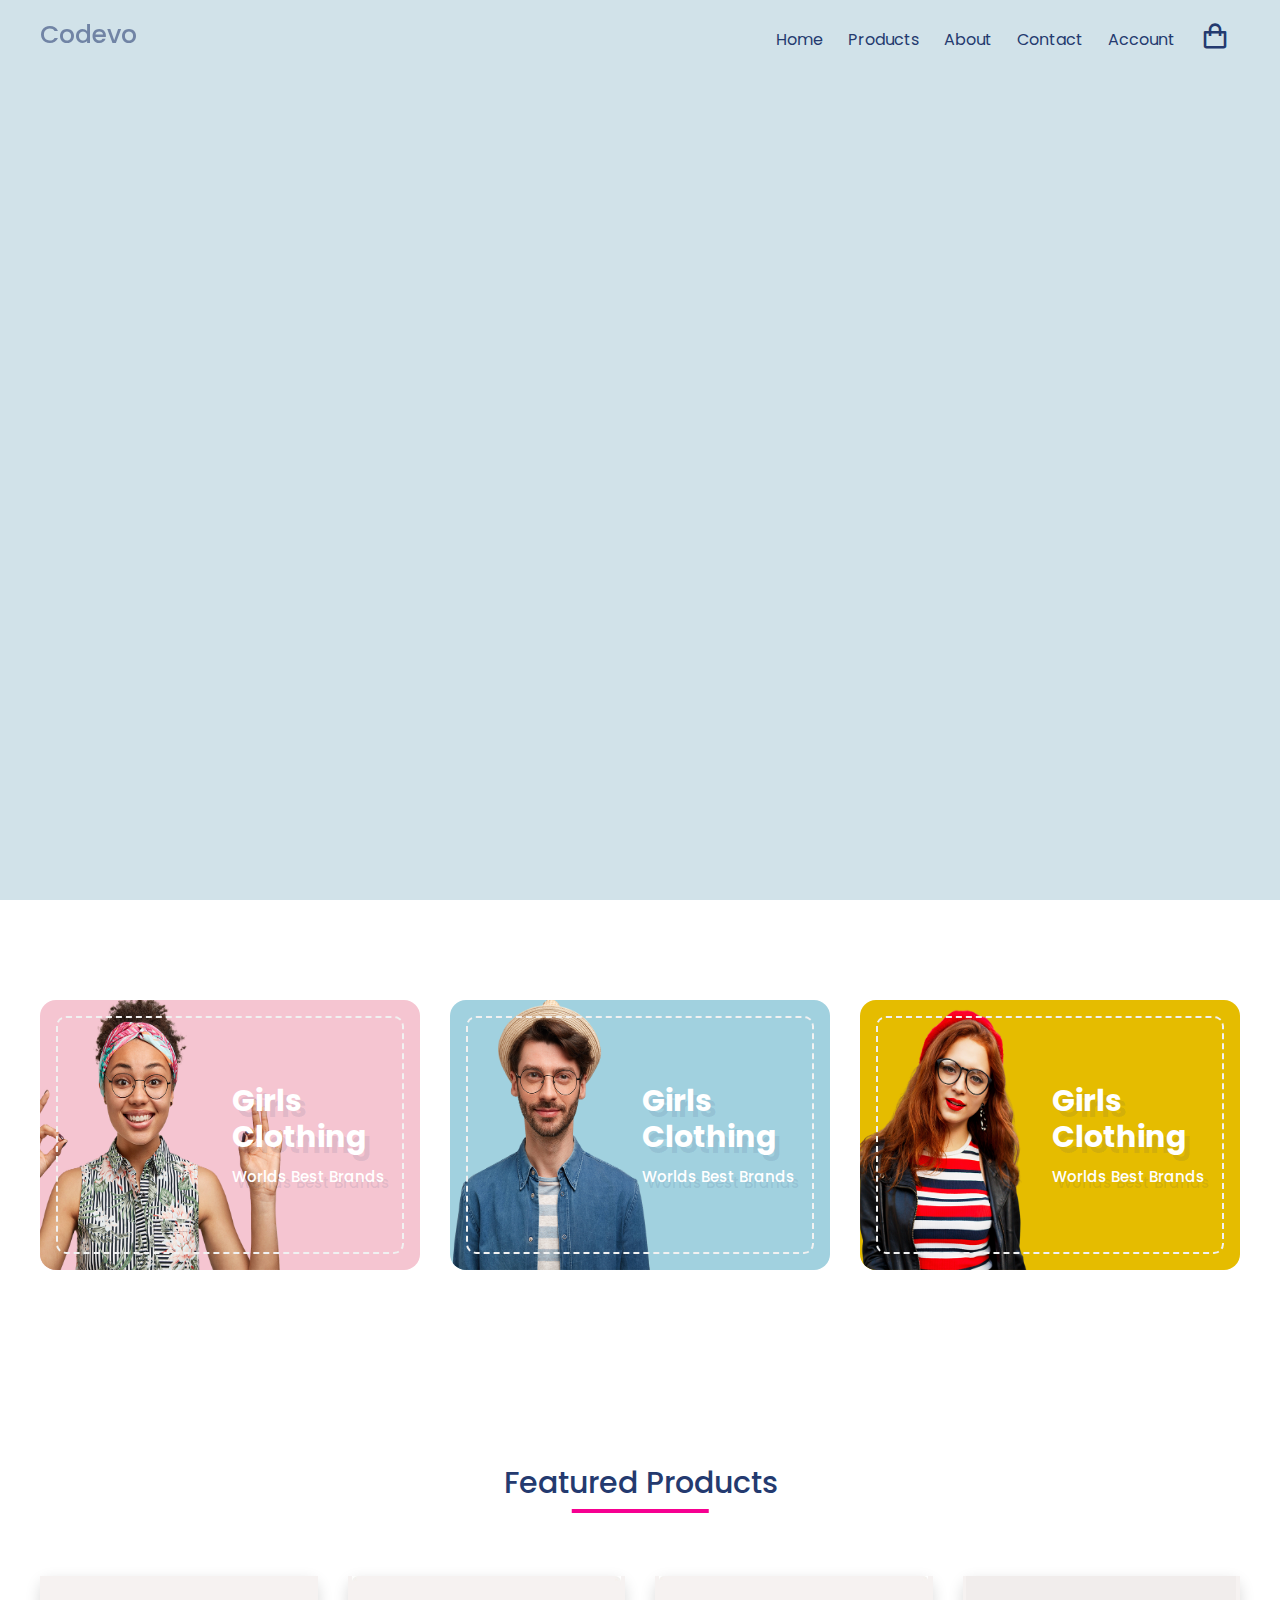
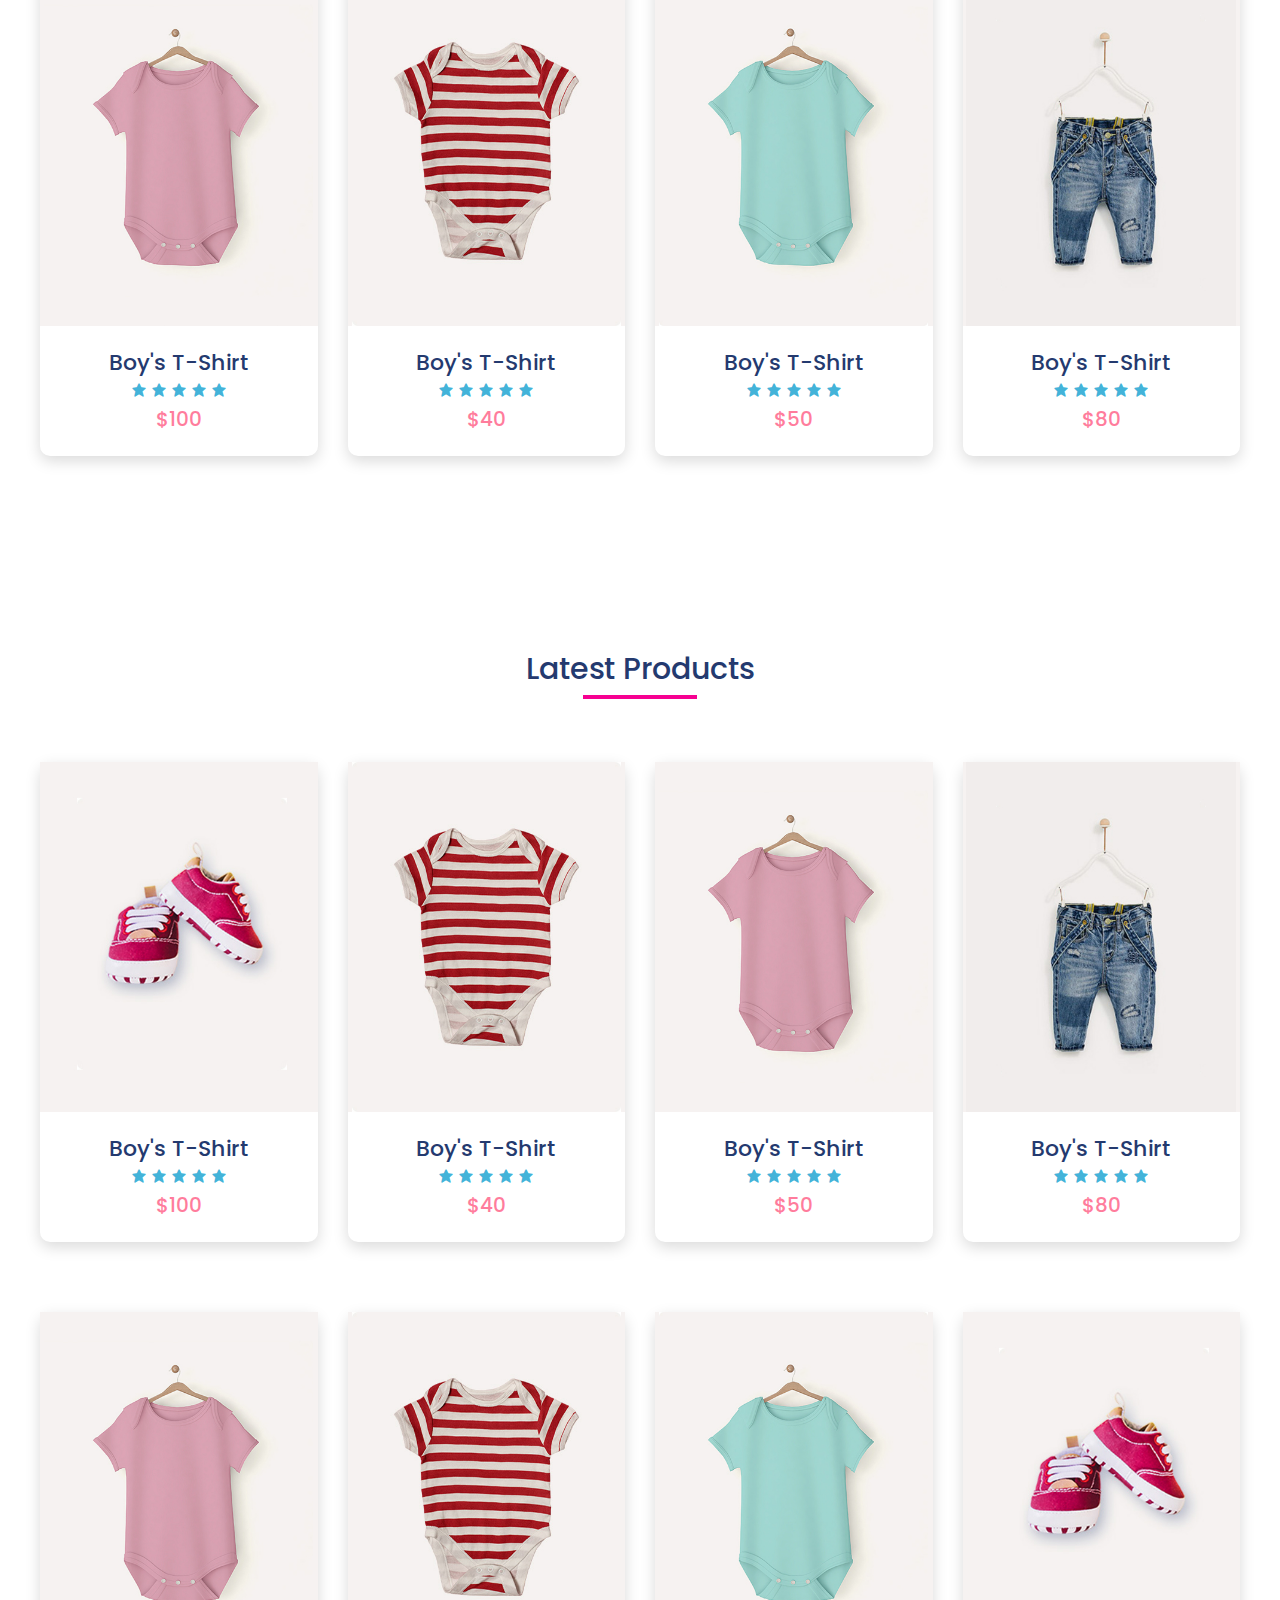
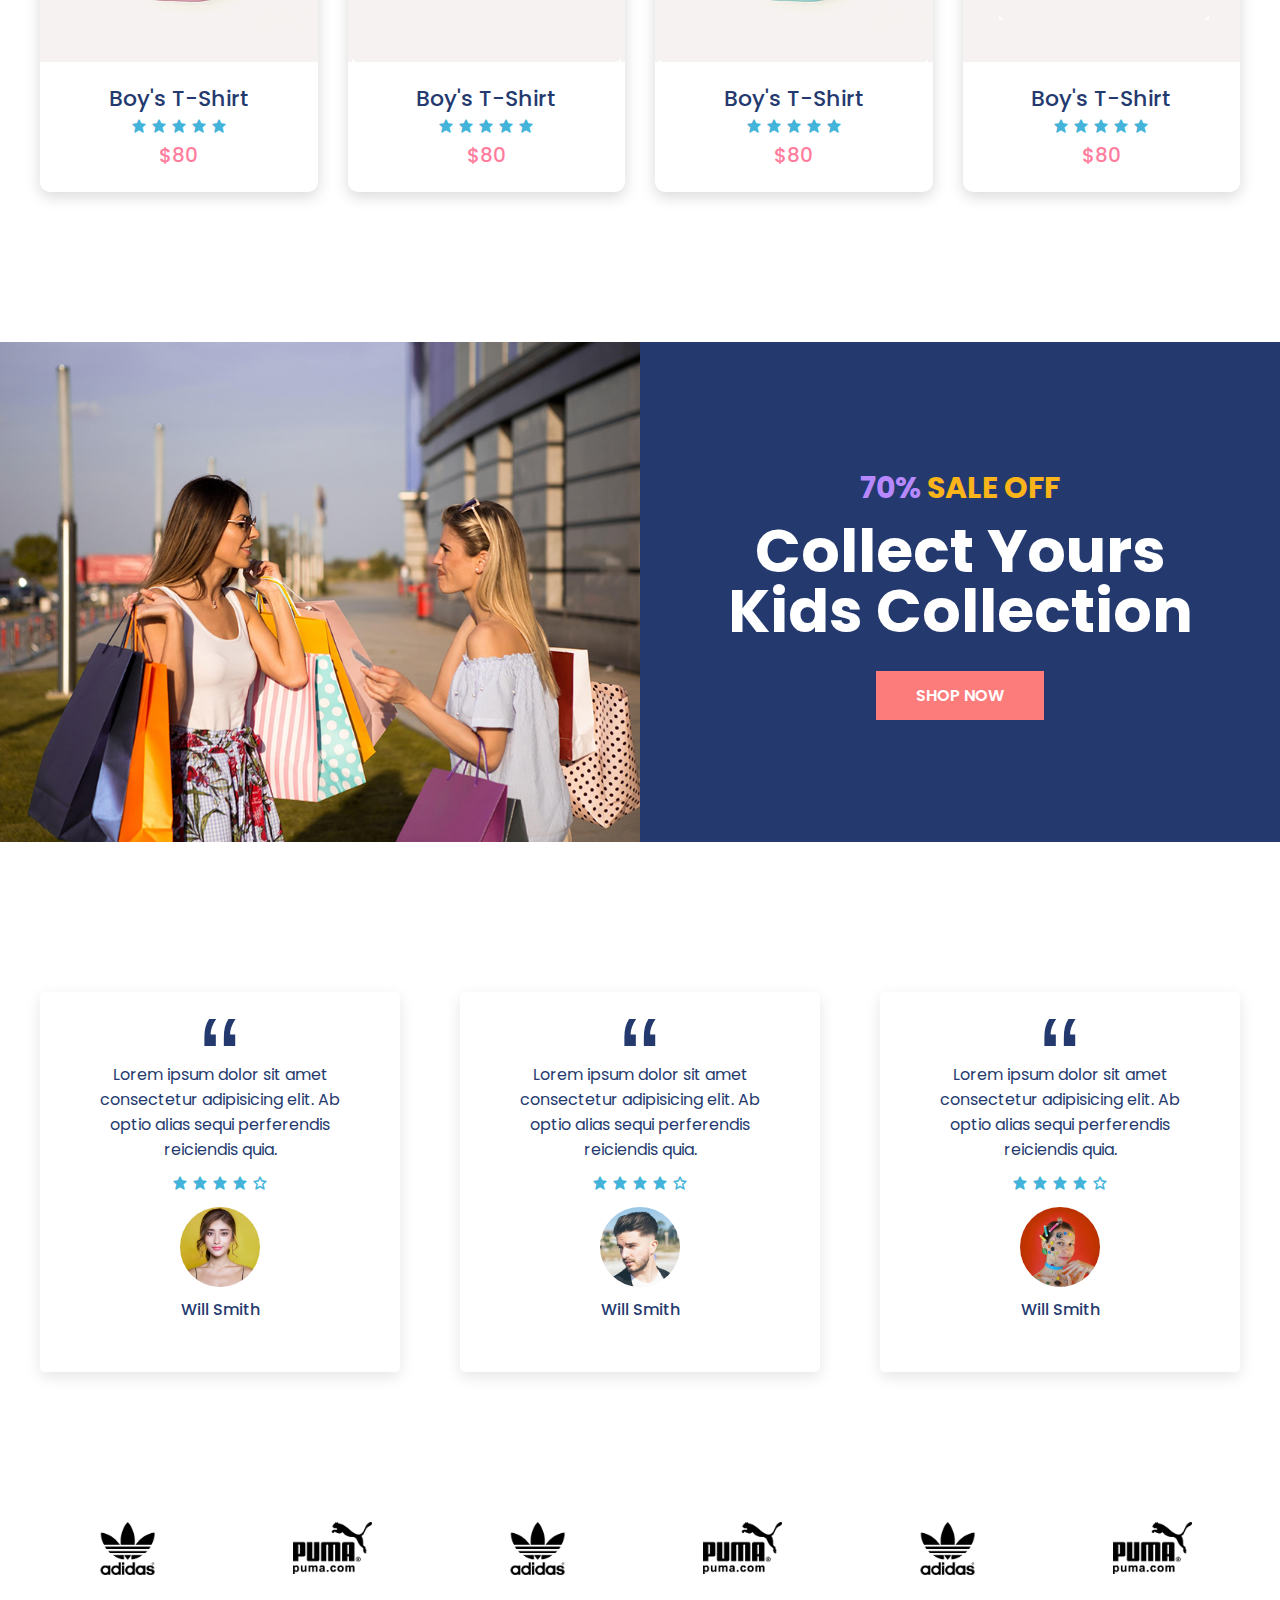
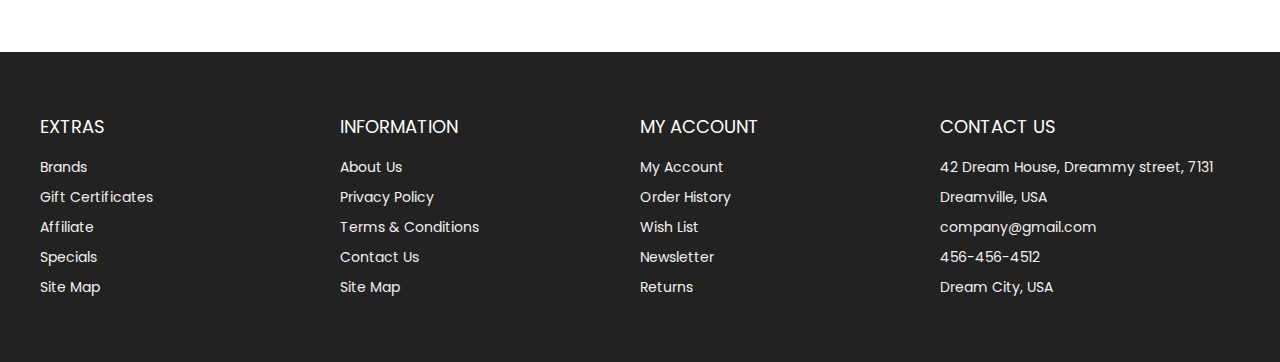
<file: index.html>
<!DOCTYPE html>
<html lang="en">
<head>
  <meta charset="UTF-8">
  <meta name="viewport" content="width=device-width, initial-scale=1.0">
  <!-- Fabicon -->
  <!-- 파비콘 추가하는 방법. 근데 shortcut은 비표준이라고 mdn에서 말함...-->
  <link rel="shortcut icon" href="./images/favicon.ico" type="image/x-icon">

  <!-- Box icons -->
  <link rel="stylesheet"
  href="https://cdn.jsdelivr.net/npm/boxicons@latest/css/boxicons.min.css">

  <!-- Google Fonts -->
  <link href="https://fonts.googleapis.com/css2?family=Poppins:wght@400;600;700&display=swap" rel="stylesheet">

  <!-- Custom Stylesheet -->
  <link rel="stylesheet" href="./css/styles.css">

  <!-- GASP -->
  <!-- 
    The GreenSock Animation Platform (줄여서 GSAP)는 프론트엔드 개발자와 디자이너들이 
    쉽게 사용할 수 있는 아주 강력한 타임라인 기반의 애니메이션 자바스크립트 라이브러리
    애니메이션 시퀀스에 관련해서 CSS의 keyframe과 animation 보다 더 정밀한 컨트롤을 할 수 있어요.
  -->
  <script src="https://cdnjs.cloudflare.com/ajax/libs/gsap/3.5.1/gsap.min.js" defer></script>

  <!-- Custom Script -->
  <script src="./js/main.js" defer></script>

  <title>Codevo - Ecommerce Website</title>
</head>
<body>
  <!-- Header -->
  <header id="home" class="header">

    <!-- Navigation -->
    <nav class="nav">

      <div class="navigation container">
        <div class="logo">
          <h1>Codevo</h1>
        </div>
  
        <div class="menu">
          <div class="top-nav">
            <div class="logo">
              <h1>Codevo</h1>
            </div>
            <div class="close">
              <i class='bx bx-x'></i>
            </div>
          </div>

          <ul class="nav-list">
            <li class="nav-item">
              <a href="#home" class="nav-link scroll-link">Home</a>
            </li>
            <li class="nav-item">
              <a href="product.html" class="nav-link">Products</a>
            </li>
            <li class="nav-item">
              <a href="#about" class="nav-link scroll-link">About</a>
            </li>
            <li class="nav-item">
              <a href="#contact" class="nav-link scroll-link">Contact</a>
            </li>
            <li class="nav-item">
              <a href="#account" class="nav-link scroll-link">Account</a>
            </li>
            <li class="nav-item">
              <a href="cart.html" class="nav-link icon"><i class="bx bx-shopping-bag"></i></a>
            </li>
          </ul>
        </div>

        <a href="cart.html" class="cart-icon">
          <i class="bx bx-shopping-bag"></i>
        </a>

        <div class="hamburger">
          <i class="bx bx-menu"></i>
        </div>

      </div>
    </nav>

    <!-- Hero -->
    <img src="./images/banner.png" class="hero-img" alt="">

    <div class="hero-content">
      <h2>
        <span class="discount">70%</span> SALE OFF
      </h2>
      <h1>
        <span>Summer Vibes</span>
      </h1>
      <a href="#" class="btn">shop now</a>
    </div>

  </header>

  <!-- Main -->
    <section class="section advert" id="about">
      <div class="advert-center container">
        <div class="advert-box">
          <div class="dotted">
            <div class="content">
              <h2>
                Girls <br />
                Clothing
              </h2>
              <h4>Worlds Best Brands</h4>
            </div>
          </div>
          <img src="./images/advert1.png" alt="">
        </div>
        <div class="advert-box">
          <div class="dotted">
            <div class="content">
              <h2>
                Girls <br />
                Clothing
              </h2>
              <h4>Worlds Best Brands</h4>
            </div>
          </div>
          <img src="./images/advert2.png" alt="">
        </div>
        <div class="advert-box">
          <div class="dotted">
            <div class="content">
              <h2>
                Girls <br />
                Clothing
              </h2>
              <h4>Worlds Best Brands</h4>
            </div>
          </div>
          <img src="./images/advert3.png" alt="">
        </div>
      </div>
    </section>

    <!-- Featured Products -->
    <section class="section featured">
      <div class="title">
        <h1>Featured Products</h1>
      </div>

      <div class="product-center container">
        <div class="product">
          <div class="product-header">
            <img src="./images/pic1.jpg" alt=""> <!-- 이미지 파일 자체에 radius가 약간 있음. css작성 시 헷갈리지 말 것.-->
            <ul class="icons">
              <span><i class="bx bx-heart"></i></span>
              <span><i class="bx bx-shopping-bag"></i></span>
              <span><i class="bx bx-search"></i></span>
            </ul>
          </div>

          <div class="product-footer">
            <a href="#">
              <h3>Boy's T-Shirt</h3>
            </a>
            <div class="rating">
              <i class="bx bxs-star"></i>
              <i class="bx bxs-star"></i>
              <i class="bx bxs-star"></i>
              <i class="bx bxs-star"></i>
              <i class="bx bxs-star"></i>
            </div>
            <h4 class="price">$100</h4>
          </div>
        </div>
        <div class="product">
          <div class="product-header">
            <img src="./images/pic2.jpg" alt="">
            <ul class="icons">
              <span><i class="bx bx-heart"></i></span>
              <span><i class="bx bx-shopping-bag"></i></span>
              <span><i class="bx bx-search"></i></span>
            </ul>
          </div>

          <div class="product-footer">
            <a href="#">
              <h3>Boy's T-Shirt</h3>
            </a>
            <div class="rating">
              <i class="bx bxs-star"></i>
              <i class="bx bxs-star"></i>
              <i class="bx bxs-star"></i>
              <i class="bx bxs-star"></i>
              <i class="bx bxs-star"></i>
            </div>
            <h4 class="price">$40</h4>
          </div>
        </div>
        <div class="product">
          <div class="product-header">
            <img src="./images/pic3.jpg" alt="">
            <ul class="icons">
              <span><i class="bx bx-heart"></i></span>
              <span><i class="bx bx-shopping-bag"></i></span>
              <span><i class="bx bx-search"></i></span>
            </ul>
          </div>

          <div class="product-footer">
            <a href="#">
              <h3>Boy's T-Shirt</h3>
            </a>
            <div class="rating">
              <i class="bx bxs-star"></i>
              <i class="bx bxs-star"></i>
              <i class="bx bxs-star"></i>
              <i class="bx bxs-star"></i>
              <i class="bx bxs-star"></i>
            </div>
            <h4 class="price">$50</h4>
          </div>
        </div>
        <div class="product">
          <div class="product-header">
            <img src="./images/pic4.jpg" alt="">
            <ul class="icons">
              <span><i class="bx bx-heart"></i></span>
              <span><i class="bx bx-shopping-bag"></i></span>
              <span><i class="bx bx-search"></i></span>
            </ul>
          </div>

          <div class="product-footer">
            <a href="#">
              <h3>Boy's T-Shirt</h3>
            </a>
            <div class="rating">
              <i class="bx bxs-star"></i>
              <i class="bx bxs-star"></i>
              <i class="bx bxs-star"></i>
              <i class="bx bxs-star"></i>
              <i class="bx bxs-star"></i>
            </div>
            <h4 class="price">$80</h4>
          </div>
        </div>
      </div>
    </section>

    <!-- Latest Products -->
    <section class="section featured">
      <div class="title">
        <h1>Latest Products</h1>
      </div>

      <div class="product-center container">
        <div class="product">
          <div class="product-header">
            <img src="./images/pic5.jpg" alt=""> <!-- 이미지 파일 자체에 radius가 약간 있음. css작성 시 헷갈리지 말 것.-->
            <ul class="icons">
              <span><i class="bx bx-heart"></i></span>
              <span><i class="bx bx-shopping-bag"></i></span>
              <span><i class="bx bx-search"></i></span>
            </ul>
          </div>

          <div class="product-footer">
            <a href="#">
              <h3>Boy's T-Shirt</h3>
            </a>
            <div class="rating">
              <i class="bx bxs-star"></i>
              <i class="bx bxs-star"></i>
              <i class="bx bxs-star"></i>
              <i class="bx bxs-star"></i>
              <i class="bx bxs-star"></i>
            </div>
            <h4 class="price">$100</h4>
          </div>
        </div>
        <div class="product">
          <div class="product-header">
            <img src="./images/pic2.jpg" alt="">
            <ul class="icons">
              <span><i class="bx bx-heart"></i></span>
              <span><i class="bx bx-shopping-bag"></i></span>
              <span><i class="bx bx-search"></i></span>
            </ul>
          </div>

          <div class="product-footer">
            <a href="#">
              <h3>Boy's T-Shirt</h3>
            </a>
            <div class="rating">
              <i class="bx bxs-star"></i>
              <i class="bx bxs-star"></i>
              <i class="bx bxs-star"></i>
              <i class="bx bxs-star"></i>
              <i class="bx bxs-star"></i>
            </div>
            <h4 class="price">$40</h4>
          </div>
        </div>
        <div class="product">
          <div class="product-header">
            <img src="./images/pic1.jpg" alt="">
            <ul class="icons">
              <span><i class="bx bx-heart"></i></span>
              <span><i class="bx bx-shopping-bag"></i></span>
              <span><i class="bx bx-search"></i></span>
            </ul>
          </div>

          <div class="product-footer">
            <a href="#">
              <h3>Boy's T-Shirt</h3>
            </a>
            <div class="rating">
              <i class="bx bxs-star"></i>
              <i class="bx bxs-star"></i>
              <i class="bx bxs-star"></i>
              <i class="bx bxs-star"></i>
              <i class="bx bxs-star"></i>
            </div>
            <h4 class="price">$50</h4>
          </div>
        </div>
        <div class="product">
          <div class="product-header">
            <img src="./images/pic4.jpg" alt="">
            <ul class="icons">
              <span><i class="bx bx-heart"></i></span>
              <span><i class="bx bx-shopping-bag"></i></span>
              <span><i class="bx bx-search"></i></span>
            </ul>
          </div>

          <div class="product-footer">
            <a href="#">
              <h3>Boy's T-Shirt</h3>
            </a>
            <div class="rating">
              <i class="bx bxs-star"></i>
              <i class="bx bxs-star"></i>
              <i class="bx bxs-star"></i>
              <i class="bx bxs-star"></i>
              <i class="bx bxs-star"></i>
            </div>
            <h4 class="price">$80</h4>
          </div>
        </div>

        <div class="product">
          <div class="product-header">
            <img src="./images/pic1.jpg" alt="">
            <ul class="icons">
              <span><i class="bx bx-heart"></i></span>
              <span><i class="bx bx-shopping-bag"></i></span>
              <span><i class="bx bx-search"></i></span>
            </ul>
          </div>

          <div class="product-footer">
            <a href="#">
              <h3>Boy's T-Shirt</h3>
            </a>
            <div class="rating">
              <i class="bx bxs-star"></i>
              <i class="bx bxs-star"></i>
              <i class="bx bxs-star"></i>
              <i class="bx bxs-star"></i>
              <i class="bx bxs-star"></i>
            </div>
            <h4 class="price">$80</h4>
          </div>
        </div>
        <div class="product">
          <div class="product-header">
            <img src="./images/pic2.jpg" alt="">
            <ul class="icons">
              <span><i class="bx bx-heart"></i></span>
              <span><i class="bx bx-shopping-bag"></i></span>
              <span><i class="bx bx-search"></i></span>
            </ul>
          </div>

          <div class="product-footer">
            <a href="#">
              <h3>Boy's T-Shirt</h3>
            </a>
            <div class="rating">
              <i class="bx bxs-star"></i>
              <i class="bx bxs-star"></i>
              <i class="bx bxs-star"></i>
              <i class="bx bxs-star"></i>
              <i class="bx bxs-star"></i>
            </div>
            <h4 class="price">$80</h4>
          </div>
        </div>
        <div class="product">
          <div class="product-header">
            <img src="./images/pic3.jpg" alt="">
            <ul class="icons">
              <span><i class="bx bx-heart"></i></span>
              <span><i class="bx bx-shopping-bag"></i></span>
              <span><i class="bx bx-search"></i></span>
            </ul>
          </div>

          <div class="product-footer">
            <a href="#">
              <h3>Boy's T-Shirt</h3>
            </a>
            <div class="rating">
              <i class="bx bxs-star"></i>
              <i class="bx bxs-star"></i>
              <i class="bx bxs-star"></i>
              <i class="bx bxs-star"></i>
              <i class="bx bxs-star"></i>
            </div>
            <h4 class="price">$80</h4>
          </div>
        </div>
        <div class="product">
          <div class="product-header">
            <img src="./images/pic5.jpg" alt="">
            <ul class="icons">
              <span><i class="bx bx-heart"></i></span>
              <span><i class="bx bx-shopping-bag"></i></span>
              <span><i class="bx bx-search"></i></span>
            </ul>
          </div>

          <div class="product-footer">
            <a href="#">
              <h3>Boy's T-Shirt</h3>
            </a>
            <div class="rating">
              <i class="bx bxs-star"></i>
              <i class="bx bxs-star"></i>
              <i class="bx bxs-star"></i>
              <i class="bx bxs-star"></i>
              <i class="bx bxs-star"></i>
            </div>
            <h4 class="price">$80</h4>
          </div>
        </div>
      </div>
    </section>

    <!-- Product Banner -->
    <section class="section">
      <div class="product-banner">
        <div class="left">
          <img src="./images/test.jpg" alt="">
        </div>

        <div class="right">
          <div class="content">
            <!-- h2 내에서 두 개의 텍스트 덩어리에 서로 다른 스타일을 적용할 때 이렇게 쓸 수 있음. -->
            <h2><span class="discount">70%</span> SALE OFF</h2>
            <h1>
              <span>Collect Yours</span>
              <span>Kids Collection</span>
            </h1>
            <a href="#" class="btn">Shop now</a>
          </div>
        </div>
      </div>
    </section>

    <!-- Testimonials -->

    <section class="section" id="account">
      <div class="testimonial-center container">
        <div class="testimonial">
          <span>&ldquo;</span>
          <p>
            Lorem ipsum dolor sit amet consectetur adipisicing elit. 
            Ab optio alias sequi perferendis reiciendis quia.
          </p>
          <div class="rating">
            <i class="bx bxs-star"></i>
            <i class="bx bxs-star"></i>
            <i class="bx bxs-star"></i>
            <i class="bx bxs-star"></i>
            <i class="bx bx-star"></i>
          </div>
          <div class="img-cover">
            <img src="./images/profile1.jpg" alt="">
          </div>
          <h4>Will Smith</h4>
        </div>
        <div class="testimonial">
          <span>&ldquo;</span>
          <p>
            Lorem ipsum dolor sit amet consectetur adipisicing elit. 
            Ab optio alias sequi perferendis reiciendis quia.
          </p>
          <div class="rating">
            <i class="bx bxs-star"></i>
            <i class="bx bxs-star"></i>
            <i class="bx bxs-star"></i>
            <i class="bx bxs-star"></i>
            <i class="bx bx-star"></i>
          </div>
          <div class="img-cover">
            <img src="./images/profile2.jpg" alt="">
          </div>
          <h4>Will Smith</h4>
        </div>
        <div class="testimonial">
          <span>&ldquo;</span>
          <p>
            Lorem ipsum dolor sit amet consectetur adipisicing elit. 
            Ab optio alias sequi perferendis reiciendis quia.
          </p>
          <div class="rating">
            <i class="bx bxs-star"></i>
            <i class="bx bxs-star"></i>
            <i class="bx bxs-star"></i>
            <i class="bx bxs-star"></i>
            <i class="bx bx-star"></i>
          </div>
          <div class="img-cover">
            <img src="./images/profile3.jpg" alt="">
          </div>
          <h4>Will Smith</h4>
        </div>
      </div>
    </section>

    <!-- Brands -->
    <section class="section">
      <div class="brands-center container">
        <div class="brand">
          <img src="./images/brand1.png" alt="">
        </div>
        <div class="brand">
          <img src="./images/brand2.png" alt="">
        </div>
        <div class="brand">
          <img src="./images/brand1.png" alt="">
        </div>
        <div class="brand">
          <img src="./images/brand2.png" alt="">
        </div>
        <div class="brand">
          <img src="./images/brand1.png" alt="">
        </div>
        <div class="brand">
          <img src="./images/brand2.png" alt="">
        </div>
      </div>
    </section>
  </main>

  <!-- Footer -->
  <footer id="footer" class="section footer">
    <div class="container" id="contact">
      <div class="footer-container">
        <div class="footer-center">
          <h3>EXTRAS</h3>
          <a href="#">Brands</a>
          <a href="#">Gift Certificates</a>
          <a href="#">Affiliate</a>
          <a href="#">Specials</a>
          <a href="#">Site Map</a>
        </div>
        <div class="footer-center">
          <h3>INFORMATION</h3>
          <a href="#">About Us</a>
          <a href="#">Privacy Policy</a>
          <a href="#">Terms & Conditions</a>
          <a href="#">Contact Us</a>
          <a href="#">Site Map</a>
        </div>
        <div class="footer-center">
          <h3>MY ACCOUNT</h3>
          <a href="#">My Account</a>
          <a href="#">Order History</a>
          <a href="#">Wish List</a>
          <a href="#">Newsletter</a>
          <a href="#">Returns</a>
        </div>
        <div class="footer-center">
          <h3>CONTACT US</h3>
          <div>
            <span>
              <i class="fas fa-map-marker-alt"></i>
            </span>
            42 Dream House, Dreammy street, 7131 Dreamville, USA
          </div>
          <div>
            <span>
              <i class="far fa-envelope"></i>
            </span>
            company@gmail.com
          </div>
          <div>
            <span>
              <i class="fas fa-phone"></i>
            </span>
            456-456-4512
          </div>
          <div>
            <span>
              <i class="far fa-paper-plane"></i>
            </span>
            Dream City, USA
          </div>
        </div>
      </div>
    </div>
  </footer>
</body>
</html>
</file>
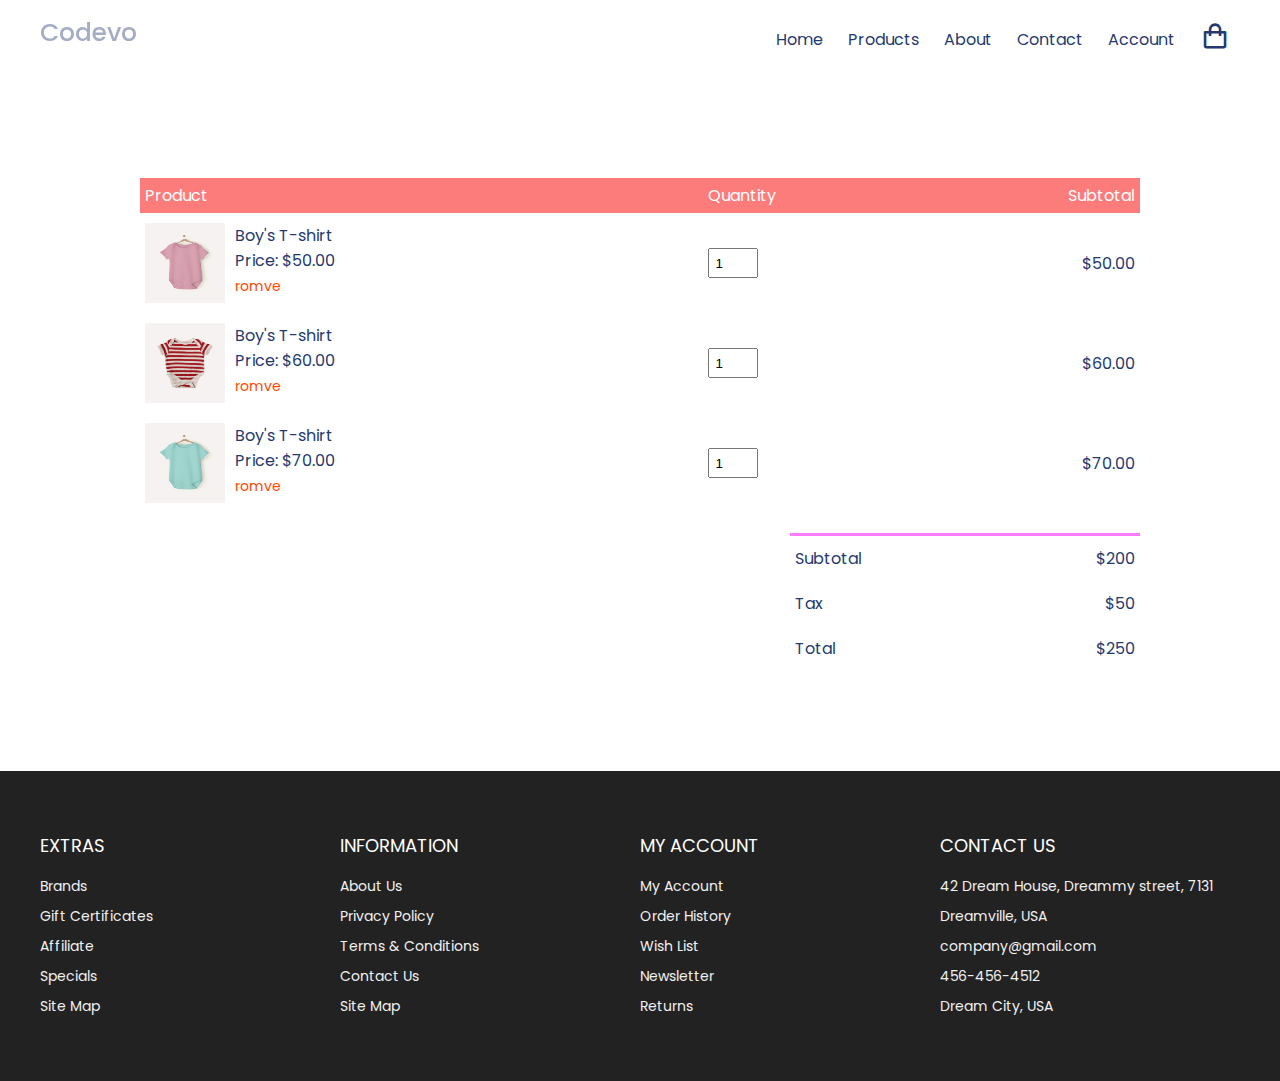
<file: cart.html>
<!DOCTYPE html>
<html lang="en">
<head>
  <meta charset="UTF-8">
  <meta name="viewport" content="width=device-width, initial-scale=1.0">
  <!-- Fabicon -->
  <!-- 파비콘 추가하는 방법. 근데 shortcut은 비표준이라고 mdn에서 말함...-->
  <link rel="shortcut icon" href="./images/favicon.ico" type="image/x-icon">

  <!-- Box icons -->
  <link rel="stylesheet"
  href="https://cdn.jsdelivr.net/npm/boxicons@latest/css/boxicons.min.css">

  <!-- Google Fonts -->
  <link href="https://fonts.googleapis.com/css2?family=Poppins:wght@400;600;700&display=swap" rel="stylesheet">

  <!-- Custom Stylesheet -->
  <link rel="stylesheet" href="./css/styles.css">

  <!-- GASP -->
  <!-- 
    The GreenSock Animation Platform (줄여서 GSAP)는 프론트엔드 개발자와 디자이너들이 
    쉽게 사용할 수 있는 아주 강력한 타임라인 기반의 애니메이션 자바스크립트 라이브러리
    애니메이션 시퀀스에 관련해서 CSS의 keyframe과 animation 보다 더 정밀한 컨트롤을 할 수 있어요.
  -->
  <script src="https://cdnjs.cloudflare.com/ajax/libs/gsap/3.5.1/gsap.min.js" defer></script>

  <!-- Custom Script -->
  <script src="./js/main.js" defer></script>

  <title>Your Cart</title>
</head>
<body>
  <!-- Navigation -->
  <nav class="nav">
    <div class="navigation container">

      <div class="logo">
        <h1>Codevo</h1>
      </div>

      <div class="menu">
        <div class="top-nav">
          <div class="logo">
            <h1>Codevo</h1>
          </div>
          <div class="close">
            <i class='bx bx-x'></i>
          </div>
        </div>
        <ul class="nav-list">
          <li class="nav-item">
            <a href="#home" class="nav-link scroll-link">Home</a>
          </li>
          <li class="nav-item">
            <a href="product.html" class="nav-link">Products</a>
          </li>
          <li class="nav-item">
            <a href="#about" class="nav-link scroll-link">About</a>
          </li>
          <li class="nav-item">
            <a href="#contact" class="nav-link scroll-link">Contact</a>
          </li>
          <li class="nav-item">
            <a href="#account" class="nav-link scroll-link">Account</a>
          </li>
          <li class="nav-item">
            <a href="cart.html" class="nav-link icon"><i class="bx bx-shopping-bag"></i></a>
          </li>
        </ul>
      </div>

      <a href="cart.html" class="cart-icon">
        <i class="bx bx-shopping-bag"></i>
      </a>

      <div class="hamburger">
        <i class="bx bx-menu"></i>
      </div>

    </div>
  </nav>
  
  <div class="container-md cart">
    <table>
      <tr>
        <th>Product</th>
        <th>Quantity</th>
        <th>Subtotal</th>
      </tr>

      <tr>
        <td>
          <div class="cart-info">
            <img src="./images/pic1.jpg" alt="">
            <div>
              <p>Boy's T-shirt</p>
              <span>Price: $50.00</span>
              <br/>
              <a href="#">romve</a>
            </div>
          </div>
        </td>
        <td>
          <!-- value: 양식 컨트롤의 현재 값. 초기값을 지정할 때 주로 사용. -->
          <input type="number" value="1" min="1">
        </td>
        <td>$50.00</td>
      </tr>
      <tr>
        <td>
          <div class="cart-info">
            <img src="./images/pic2.jpg" alt="">
            <div>
              <p>Boy's T-shirt</p>
              <span>Price: $60.00</span>
              <br/>
              <a href="#">romve</a>
            </div>
          </div>
        </td>
        <td>
          <!-- value: 양식 컨트롤의 현재 값. 초기값을 지정할 때 주로 사용. -->
          <input type="number" value="1" min="1">
        </td>
        <td>$60.00</td>
      </tr>
      <tr>
        <td>
          <div class="cart-info">
            <img src="./images/pic3.jpg" alt="">
            <div>
              <p>Boy's T-shirt</p>
              <span>Price: $70.00</span>
              <br/>
              <a href="#">romve</a>
            </div>
          </div>
        </td>
        <td>
          <!-- value: 양식 컨트롤의 현재 값. 초기값을 지정할 때 주로 사용. -->
          <input type="number" value="1" min="1">
        </td>
        <td>$70.00</td>
      </tr>
    </table>

    <div class="total-price">
      <table>
        <tr>
          <td>Subtotal</td>
          <td>$200</td>
        </tr>
        <tr>
          <td>Tax</td>
          <td>$50</td>
        </tr>
        <tr>
          <td>Total</td>
          <td>$250</td>
        </tr>
      </table>
    </div>
  </div>

  <!-- Footer -->
  <footer id="footer" class="section footer">
    <div class="container">
      <div class="footer-container">
        <div class="footer-center">
          <h3>EXTRAS</h3>
          <a href="#">Brands</a>
          <a href="#">Gift Certificates</a>
          <a href="#">Affiliate</a>
          <a href="#">Specials</a>
          <a href="#">Site Map</a>
        </div>
        <div class="footer-center">
          <h3>INFORMATION</h3>
          <a href="#">About Us</a>
          <a href="#">Privacy Policy</a>
          <a href="#">Terms & Conditions</a>
          <a href="#">Contact Us</a>
          <a href="#">Site Map</a>
        </div>
        <div class="footer-center">
          <h3>MY ACCOUNT</h3>
          <a href="#">My Account</a>
          <a href="#">Order History</a>
          <a href="#">Wish List</a>
          <a href="#">Newsletter</a>
          <a href="#">Returns</a>
        </div>
        <div class="footer-center">
          <h3>CONTACT US</h3>
          <div>
            <span>
              <i class="fas fa-map-marker-alt"></i>
            </span>
            42 Dream House, Dreammy street, 7131 Dreamville, USA
          </div>
          <div>
            <span>
              <i class="far fa-envelope"></i>
            </span>
            company@gmail.com
          </div>
          <div>
            <span>
              <i class="fas fa-phone"></i>
            </span>
            456-456-4512
          </div>
          <div>
            <span>
              <i class="far fa-paper-plane"></i>
            </span>
            Dream City, USA
          </div>
        </div>
      </div>
    </div>
  </footer>
</body>
</html>
</file>
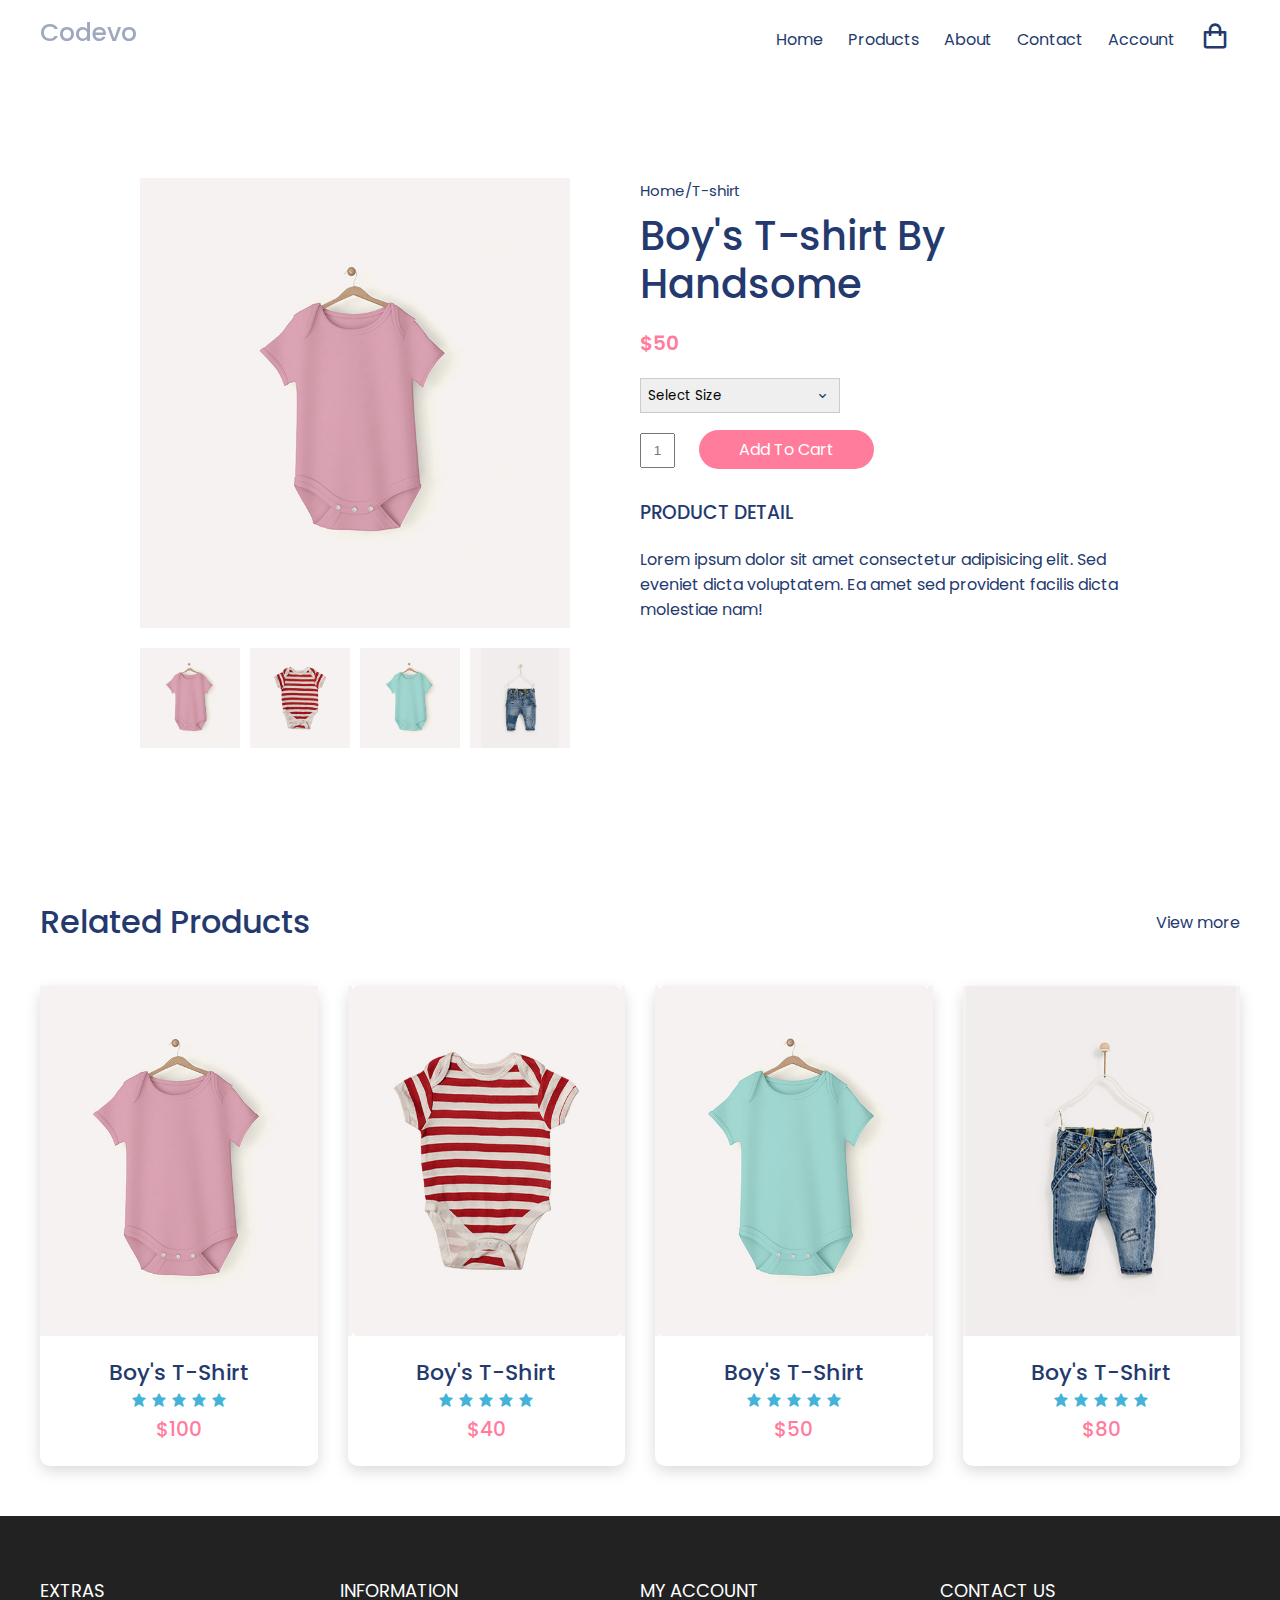
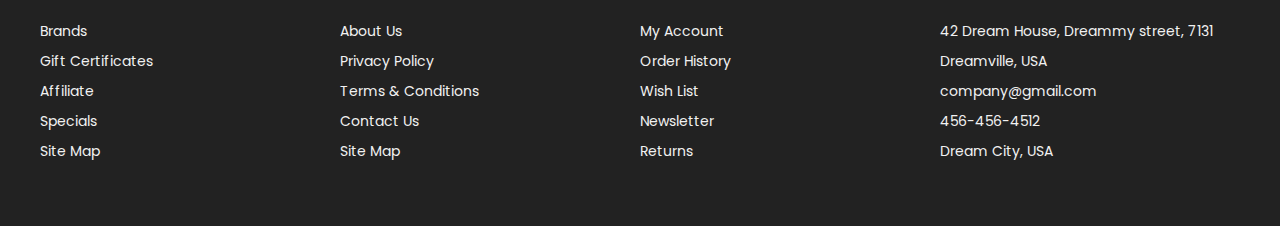
<file: product-detail.html>
<!DOCTYPE html>
<html lang="en">
<head>
  <meta charset="UTF-8">
  <meta name="viewport" content="width=device-width, initial-scale=1.0">
  <!-- Fabicon -->
  <!-- 파비콘 추가하는 방법. 근데 shortcut은 비표준이라고 mdn에서 말함...-->
  <link rel="shortcut icon" href="./images/favicon.ico" type="image/x-icon">

  <!-- Box icons -->
  <link rel="stylesheet"
  href="https://cdn.jsdelivr.net/npm/boxicons@latest/css/boxicons.min.css">

  <!-- Google Fonts -->
  <link href="https://fonts.googleapis.com/css2?family=Poppins:wght@400;600;700&display=swap" rel="stylesheet">

  <!-- Custom Stylesheet -->
  <link rel="stylesheet" href="./css/styles.css">

  <!-- GASP -->
  <!-- 
    The GreenSock Animation Platform (줄여서 GSAP)는 프론트엔드 개발자와 디자이너들이 
    쉽게 사용할 수 있는 아주 강력한 타임라인 기반의 애니메이션 자바스크립트 라이브러리
    애니메이션 시퀀스에 관련해서 CSS의 keyframe과 animation 보다 더 정밀한 컨트롤을 할 수 있어요.
  -->
  <script src="https://cdnjs.cloudflare.com/ajax/libs/gsap/3.5.1/gsap.min.js" defer></script>

  <!-- Custom Script -->
  <script src="./js/main.js" defer></script>

  <title>Boy's T-Shirt</title>
</head>
<body>

  <!-- Navigation -->
  <nav class="nav">
    <div class="navigation container">
      <div class="logo">
        <h1>Codevo</h1>
      </div>

      <div class="menu">
        <div class="top-nav">
          <div class="logo">
            <h1>Codevo</h1>
          </div>
          <div class="close">
            <i class='bx bx-x'></i>
          </div>
        </div>
        <ul class="nav-list">
          <li class="nav-item">
            <a href="#home" class="nav-link scroll-link">Home</a>
          </li>
          <li class="nav-item">
            <a href="product.html" class="nav-link">Products</a>
          </li>
          <li class="nav-item">
            <a href="#about" class="nav-link scroll-link">About</a>
          </li>
          <li class="nav-item">
            <a href="#contact" class="nav-link scroll-link">Contact</a>
          </li>
          <li class="nav-item">
            <a href="#account" class="nav-link scroll-link">Account</a>
          </li>
          <li class="nav-item">
            <a href="cart.html" class="nav-link icon"><i class="bx bx-shopping-bag"></i></a>
          </li>
        </ul>
      </div>

      <a href="cart.html" class="cart-icon">
        <i class="bx bx-shopping-bag"></i>
      </a>

      <div class="hamburger">
        <i class="bx bx-menu"></i>
      </div>
    </div>
  </nav>

  <!-- Product Details -->
  <section class="section product-detail">
    <div class="details container-md">
      
      <div class="left">
        <div class="main">
          <img src="./images/pic1.jpg" alt="">
        </div>

        <div class="thumbnails">
          <div class="thumbnail">
            <img src="./images/pic1.jpg" alt="">
          </div>
          <div class="thumbnail">
            <img src="./images/pic2.jpg" alt="">
          </div>
          <div class="thumbnail">
            <img src="./images/pic3.jpg" alt="">
          </div>
          <div class="thumbnail">
            <img src="./images/pic4.jpg" alt="">
          </div>
        </div>
      </div>

      <div class="right">
        <span>Home/T-shirt</span>
        <h1>Boy's T-shirt By Handsome</h1>
        <div class="price">$50</div>
        <form>
          <div>
            <select>
              <!-- selected: 초기에 해당 옵션을 선택한 상태로 설정, disabled: 해당 옵션 선택 불가 처리. -->
              <option value="Select Size" selected disabled>Select Size</option>
              <option value="32">32</option>
              <option value="42">42</option>
              <option value="52">52</option>
              <option value="62">62</option>
            </select>
            <span><i class="bx bx-chevron-down"></i></span>
          </div>
        </form>
        <form class="form">
          <!-- placeholder는 양식 컨트롤이 비어있는 때 양식 컨트롤에 나타나는 내용 -->
          <input type="text" placeholder="1">
          <a href="cart.html" class="addCart">Add To Cart</a>
        </form>
        <h3>Product Detail</h3>
        <p>
          Lorem ipsum dolor sit amet consectetur adipisicing elit. 
          Sed eveniet dicta voluptatem. Ea amet sed provident facilis dicta molestiae nam!
        </p>
      </div>

    </div>
  </section>

  <!-- Related Products -->
  <section class="section featured">
    <div class="top container">
      <h1>Related Products</h1>
      <a href="#">View more</a>
    </div>
    <div class="product-center container">
      <div class="product">
        <div class="product-header">
          <img src="./images/pic1.jpg" alt=""> <!-- 이미지 파일 자체에 radius가 약간 있음. css작성 시 헷갈리지 말 것.-->
          <ul class="icons">
            <span><i class="bx bx-heart"></i></span>
            <span><i class="bx bx-shopping-bag"></i></span>
            <span><i class="bx bx-search"></i></span>
          </ul>
        </div>
        <div class="product-footer">
          <a href="#">
            <h3>Boy's T-Shirt</h3>
          </a>
          <div class="rating">
            <i class="bx bxs-star"></i>
            <i class="bx bxs-star"></i>
            <i class="bx bxs-star"></i>
            <i class="bx bxs-star"></i>
            <i class="bx bxs-star"></i>
          </div>
          <h4 class="price">$100</h4>
        </div>
      </div>
      <div class="product">
        <div class="product-header">
          <img src="./images/pic2.jpg" alt="">
          <ul class="icons">
            <span><i class="bx bx-heart"></i></span>
            <span><i class="bx bx-shopping-bag"></i></span>
            <span><i class="bx bx-search"></i></span>
          </ul>
        </div>
        <div class="product-footer">
          <a href="#">
            <h3>Boy's T-Shirt</h3>
          </a>
          <div class="rating">
            <i class="bx bxs-star"></i>
            <i class="bx bxs-star"></i>
            <i class="bx bxs-star"></i>
            <i class="bx bxs-star"></i>
            <i class="bx bxs-star"></i>
          </div>
          <h4 class="price">$40</h4>
        </div>
      </div>
      <div class="product">
        <div class="product-header">
          <img src="./images/pic3.jpg" alt="">
          <ul class="icons">
            <span><i class="bx bx-heart"></i></span>
            <span><i class="bx bx-shopping-bag"></i></span>
            <span><i class="bx bx-search"></i></span>
          </ul>
        </div>
        <div class="product-footer">
          <a href="#">
            <h3>Boy's T-Shirt</h3>
          </a>
          <div class="rating">
            <i class="bx bxs-star"></i>
            <i class="bx bxs-star"></i>
            <i class="bx bxs-star"></i>
            <i class="bx bxs-star"></i>
            <i class="bx bxs-star"></i>
          </div>
          <h4 class="price">$50</h4>
        </div>
      </div>
      <div class="product">
        <div class="product-header">
          <img src="./images/pic4.jpg" alt="">
          <ul class="icons">
            <span><i class="bx bx-heart"></i></span>
            <span><i class="bx bx-shopping-bag"></i></span>
            <span><i class="bx bx-search"></i></span>
          </ul>
        </div>
        <div class="product-footer">
          <a href="#">
            <h3>Boy's T-Shirt</h3>
          </a>
          <div class="rating">
            <i class="bx bxs-star"></i>
            <i class="bx bxs-star"></i>
            <i class="bx bxs-star"></i>
            <i class="bx bxs-star"></i>
            <i class="bx bxs-star"></i>
          </div>
          <h4 class="price">$80</h4>
        </div>
      </div>
    </div>
  </section>
  
  <!-- Footer -->
  <footer id="footer" class="section footer">
    <div class="container">
      <div class="footer-container">
        <div class="footer-center">
          <h3>EXTRAS</h3>
          <a href="#">Brands</a>
          <a href="#">Gift Certificates</a>
          <a href="#">Affiliate</a>
          <a href="#">Specials</a>
          <a href="#">Site Map</a>
        </div>
        <div class="footer-center">
          <h3>INFORMATION</h3>
          <a href="#">About Us</a>
          <a href="#">Privacy Policy</a>
          <a href="#">Terms & Conditions</a>
          <a href="#">Contact Us</a>
          <a href="#">Site Map</a>
        </div>
        <div class="footer-center">
          <h3>MY ACCOUNT</h3>
          <a href="#">My Account</a>
          <a href="#">Order History</a>
          <a href="#">Wish List</a>
          <a href="#">Newsletter</a>
          <a href="#">Returns</a>
        </div>
        <div class="footer-center">
          <h3>CONTACT US</h3>
          <div>
            <span>
              <i class="fas fa-map-marker-alt"></i>
            </span>
            42 Dream House, Dreammy street, 7131 Dreamville, USA
          </div>
          <div>
            <span>
              <i class="far fa-envelope"></i>
            </span>
            company@gmail.com
          </div>
          <div>
            <span>
              <i class="fas fa-phone"></i>
            </span>
            456-456-4512
          </div>
          <div>
            <span>
              <i class="far fa-paper-plane"></i>
            </span>
            Dream City, USA
          </div>
        </div>
      </div>
    </div>
  </footer>
</body>
</html>
</file>
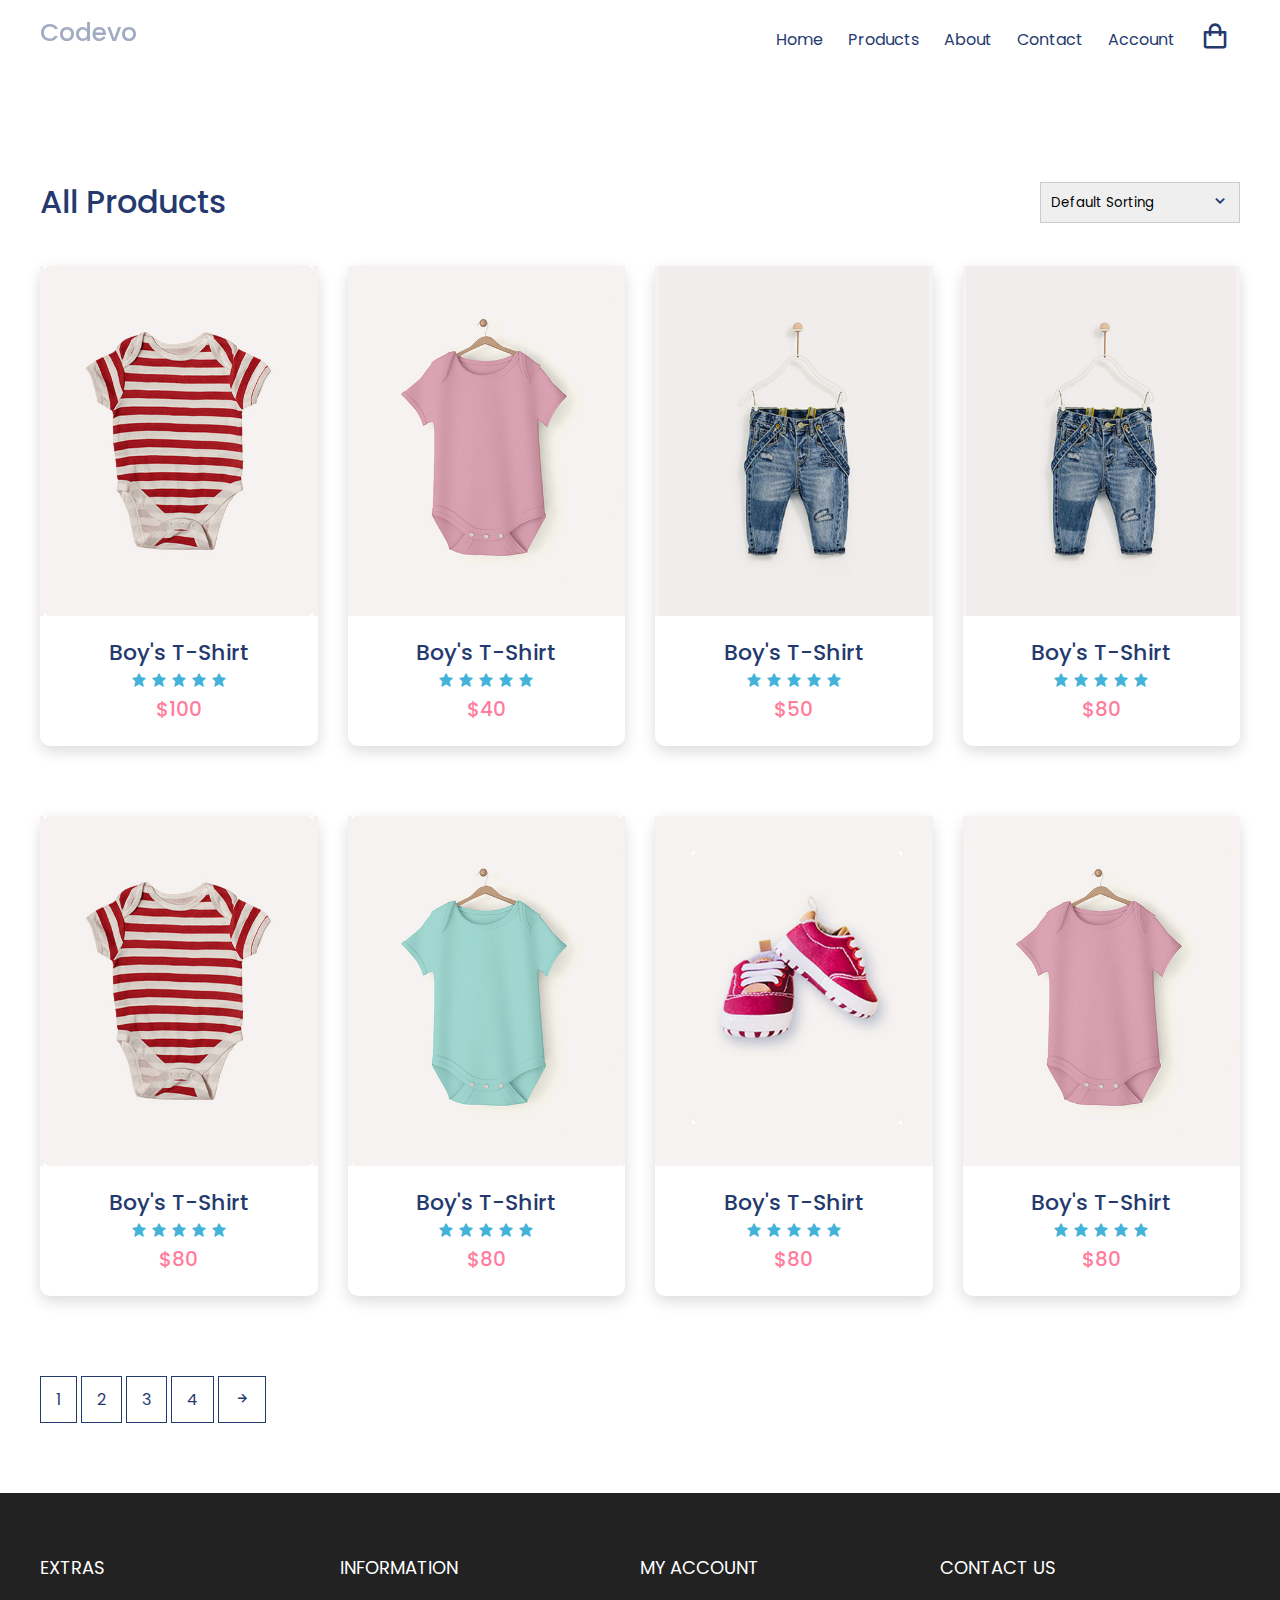
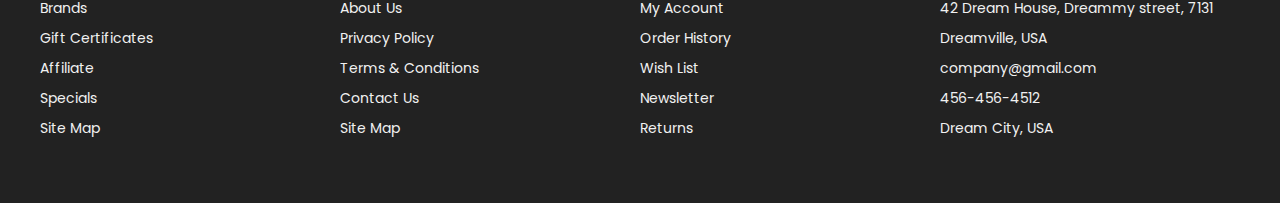
<file: product.html>
<!DOCTYPE html>
<html lang="en">
<head>
  <meta charset="UTF-8">
  <meta name="viewport" content="width=device-width, initial-scale=1.0">
  <!-- Fabicon -->
  <!-- 파비콘 추가하는 방법. 근데 shortcut은 비표준이라고 mdn에서 말함...-->
  <link rel="shortcut icon" href="./images/favicon.ico" type="image/x-icon">

  <!-- Box icons -->
  <link rel="stylesheet"
  href="https://cdn.jsdelivr.net/npm/boxicons@latest/css/boxicons.min.css">

  <!-- Google Fonts -->
  <link href="https://fonts.googleapis.com/css2?family=Poppins:wght@400;600;700&display=swap" rel="stylesheet">

  <!-- Custom Stylesheet -->
  <link rel="stylesheet" href="./css/styles.css">

  <!-- GASP -->
  <!-- 
    The GreenSock Animation Platform (줄여서 GSAP)는 프론트엔드 개발자와 디자이너들이 
    쉽게 사용할 수 있는 아주 강력한 타임라인 기반의 애니메이션 자바스크립트 라이브러리
    애니메이션 시퀀스에 관련해서 CSS의 keyframe과 animation 보다 더 정밀한 컨트롤을 할 수 있어요.
  -->
  <script src="https://cdnjs.cloudflare.com/ajax/libs/gsap/3.5.1/gsap.min.js" defer></script>

  <!-- Custom Script -->
  <script src="./js/main.js" defer></script>

  <title>Codevo - Ecommerce Website</title>
</head>
<body>

  <!-- Navigation -->
  <nav class="nav">
    <div class="navigation container">
      <div class="logo">
        <h1>Codevo</h1>
      </div>

      <div class="menu">
        <div class="top-nav">
          <div class="logo">
            <h1>Codevo</h1>
          </div>
          <div class="close">
            <i class='bx bx-x'></i>
          </div>
        </div>
        <ul class="nav-list">
          <li class="nav-item">
            <a href="#home" class="nav-link scroll-link">Home</a>
          </li>
          <li class="nav-item">
            <a href="product.html" class="nav-link">Products</a>
          </li>
          <li class="nav-item">
            <a href="#about" class="nav-link scroll-link">About</a>
          </li>
          <li class="nav-item">
            <a href="#contact" class="nav-link scroll-link">Contact</a>
          </li>
          <li class="nav-item">
            <a href="#account" class="nav-link scroll-link">Account</a>
          </li>
          <li class="nav-item">
            <a href="cart.html" class="nav-link icon"><i class="bx bx-shopping-bag"></i></a>
          </li>
        </ul>
      </div>

      <a href="cart.html" class="cart-icon">
        <i class="bx bx-shopping-bag"></i>
      </a>

      <div class="hamburger">
        <i class="bx bx-menu"></i>
      </div>
    </div>
  </nav>

  <!-- All Products -->
  <section class="section all-products">
    <div class="top container">
      <h1>All Products</h1>
      <form action="">
        <select name="" id="">
          <option value="1">Default Sorting</option>
          <option value="2">Sort By Price</option>
          <option value="3">Sort By Popularity</option>
          <option value="4">Sort By Sale</option>
          <option value="5">Sort By Rating</option>
        </select>
        <span><i class="bx bx-chevron-down"></i></span>
      </form>
    </div>

    <div class="product-center container">
      <div class="product">
        <div class="product-header">
          <img src="./images/pic2.jpg" alt=""> <!-- 이미지 파일 자체에 radius가 약간 있음. css작성 시 헷갈리지 말 것.-->
          <ul class="icons">
            <span><i class="bx bx-heart"></i></span>
            <span><i class="bx bx-shopping-bag"></i></span>
            <span><i class="bx bx-search"></i></span>
          </ul>
        </div>
        <div class="product-footer">
          <a href="product-detail.html">
            <h3>Boy's T-Shirt</h3>
          </a>
          <div class="rating">
            <i class="bx bxs-star"></i>
            <i class="bx bxs-star"></i>
            <i class="bx bxs-star"></i>
            <i class="bx bxs-star"></i>
            <i class="bx bxs-star"></i>
          </div>
          <h4 class="price">$100</h4>
        </div>
      </div>
      <div class="product">
        <div class="product-header">
          <img src="./images/pic1.jpg" alt="">
          <ul class="icons">
            <span><i class="bx bx-heart"></i></span>
            <span><i class="bx bx-shopping-bag"></i></span>
            <span><i class="bx bx-search"></i></span>
          </ul>
        </div>
        <div class="product-footer">
          <a href="#">
            <h3>Boy's T-Shirt</h3>
          </a>
          <div class="rating">
            <i class="bx bxs-star"></i>
            <i class="bx bxs-star"></i>
            <i class="bx bxs-star"></i>
            <i class="bx bxs-star"></i>
            <i class="bx bxs-star"></i>
          </div>
          <h4 class="price">$40</h4>
        </div>
      </div>
      <div class="product">
        <div class="product-header">
          <img src="./images/pic4.jpg" alt="">
          <ul class="icons">
            <span><i class="bx bx-heart"></i></span>
            <span><i class="bx bx-shopping-bag"></i></span>
            <span><i class="bx bx-search"></i></span>
          </ul>
        </div>
        <div class="product-footer">
          <a href="#">
            <h3>Boy's T-Shirt</h3>
          </a>
          <div class="rating">
            <i class="bx bxs-star"></i>
            <i class="bx bxs-star"></i>
            <i class="bx bxs-star"></i>
            <i class="bx bxs-star"></i>
            <i class="bx bxs-star"></i>
          </div>
          <h4 class="price">$50</h4>
        </div>
      </div>
      <div class="product">
        <div class="product-header">
          <img src="./images/pic4.jpg" alt="">
          <ul class="icons">
            <span><i class="bx bx-heart"></i></span>
            <span><i class="bx bx-shopping-bag"></i></span>
            <span><i class="bx bx-search"></i></span>
          </ul>
        </div>
        <div class="product-footer">
          <a href="#">
            <h3>Boy's T-Shirt</h3>
          </a>
          <div class="rating">
            <i class="bx bxs-star"></i>
            <i class="bx bxs-star"></i>
            <i class="bx bxs-star"></i>
            <i class="bx bxs-star"></i>
            <i class="bx bxs-star"></i>
          </div>
          <h4 class="price">$80</h4>
        </div>
      </div>

      <div class="product">
        <div class="product-header">
          <img src="./images/pic2.jpg" alt="">
          <ul class="icons">
            <span><i class="bx bx-heart"></i></span>
            <span><i class="bx bx-shopping-bag"></i></span>
            <span><i class="bx bx-search"></i></span>
          </ul>
        </div>
        <div class="product-footer">
          <a href="#">
            <h3>Boy's T-Shirt</h3>
          </a>
          <div class="rating">
            <i class="bx bxs-star"></i>
            <i class="bx bxs-star"></i>
            <i class="bx bxs-star"></i>
            <i class="bx bxs-star"></i>
            <i class="bx bxs-star"></i>
          </div>
          <h4 class="price">$80</h4>
        </div>
      </div>
      <div class="product">
        <div class="product-header">
          <img src="./images/pic3.jpg" alt="">
          <ul class="icons">
            <span><i class="bx bx-heart"></i></span>
            <span><i class="bx bx-shopping-bag"></i></span>
            <span><i class="bx bx-search"></i></span>
          </ul>
        </div>
        <div class="product-footer">
          <a href="#">
            <h3>Boy's T-Shirt</h3>
          </a>
          <div class="rating">
            <i class="bx bxs-star"></i>
            <i class="bx bxs-star"></i>
            <i class="bx bxs-star"></i>
            <i class="bx bxs-star"></i>
            <i class="bx bxs-star"></i>
          </div>
          <h4 class="price">$80</h4>
        </div>
      </div>
      <div class="product">
        <div class="product-header">
          <img src="./images/pic5.jpg" alt="">
          <ul class="icons">
            <span><i class="bx bx-heart"></i></span>
            <span><i class="bx bx-shopping-bag"></i></span>
            <span><i class="bx bx-search"></i></span>
          </ul>
        </div>
        <div class="product-footer">
          <a href="#">
            <h3>Boy's T-Shirt</h3>
          </a>
          <div class="rating">
            <i class="bx bxs-star"></i>
            <i class="bx bxs-star"></i>
            <i class="bx bxs-star"></i>
            <i class="bx bxs-star"></i>
            <i class="bx bxs-star"></i>
          </div>
          <h4 class="price">$80</h4>
        </div>
      </div>
      <div class="product">
        <div class="product-header">
          <img src="./images/pic1.jpg" alt="">
          <ul class="icons">
            <span><i class="bx bx-heart"></i></span>
            <span><i class="bx bx-shopping-bag"></i></span>
            <span><i class="bx bx-search"></i></span>
          </ul>
        </div>
        <div class="product-footer">
          <a href="#">
            <h3>Boy's T-Shirt</h3>
          </a>
          <div class="rating">
            <i class="bx bxs-star"></i>
            <i class="bx bxs-star"></i>
            <i class="bx bxs-star"></i>
            <i class="bx bxs-star"></i>
            <i class="bx bxs-star"></i>
          </div>
          <h4 class="price">$80</h4>
        </div>
      </div>
    </div>
  </section>

  <section class="pagination">
    <div class="container">
      <span>1</span>
      <span>2</span>
      <span>3</span>
      <span>4</span>
      <span><i class="bx bx-right-arrow-alt"></i></span>
    </div>
  </section>
  
  <!-- Footer -->
  <footer id="footer" class="section footer">
    <div class="container">
      <div class="footer-container">
        <div class="footer-center">
          <h3>EXTRAS</h3>
          <a href="#">Brands</a>
          <a href="#">Gift Certificates</a>
          <a href="#">Affiliate</a>
          <a href="#">Specials</a>
          <a href="#">Site Map</a>
        </div>
        <div class="footer-center">
          <h3>INFORMATION</h3>
          <a href="#">About Us</a>
          <a href="#">Privacy Policy</a>
          <a href="#">Terms & Conditions</a>
          <a href="#">Contact Us</a>
          <a href="#">Site Map</a>
        </div>
        <div class="footer-center">
          <h3>MY ACCOUNT</h3>
          <a href="#">My Account</a>
          <a href="#">Order History</a>
          <a href="#">Wish List</a>
          <a href="#">Newsletter</a>
          <a href="#">Returns</a>
        </div>
        <div class="footer-center">
          <h3>CONTACT US</h3>
          <div>
            <span>
              <i class="fas fa-map-marker-alt"></i>
            </span>
            42 Dream House, Dreammy street, 7131 Dreamville, USA
          </div>
          <div>
            <span>
              <i class="far fa-envelope"></i>
            </span>
            company@gmail.com
          </div>
          <div>
            <span>
              <i class="fas fa-phone"></i>
            </span>
            456-456-4512
          </div>
          <div>
            <span>
              <i class="far fa-paper-plane"></i>
            </span>
            Dream City, USA
          </div>
        </div>
      </div>
    </div>
  </footer>
</body>
</html>
</file>
<file: css/styles.css>
/* 꿀팁: ctrl + / 하면 주석기호 자동생성 */

*, 
*::before, 
*::after{
  margin: 0;
  padding: 0;
  box-sizing: inherit; /* 부모 요소(html이겠지?)의 box-sizing의 값을 상속받음.*/
}

html{
  box-sizing: border-box; /* border를 기준으로 box model의 크기를 결정한다는 것.*/
  font-size: 62.5%; /* rem(16px) * 62.5% = 10px입니당. 따라서 rem = 10px로 지정된거죵.*/
}

body{
  font-family: 'Poppins', sans-serif;
  font-size: 1.6rem;
  font-weight: 400;
  background-color: #fff;
  color: #243a6f;
  position: relative;
  z-index: 1;
}

h1,
h2,
h3,
h4{
  font-weight: 500;
}

a{
  color: inherit;
  text-decoration: none;
}

img{
  max-width: 100%;
}

li{
  list-style-type: none;
}

.container{
  max-width: 120rem;
  margin: 0 auto;
}

.container-md{
  max-width: 100rem;
  margin: 0 auto;
}

/* 
only는 미디어쿼리를 지원하지 않는 구형 브라우저가 미디어쿼리 스타일을 그대로 적용하지 못하게 막는 연산자.
사용 시 반드시 screen과 같은 미디어 유형을 작성해줘야 함. not, only등의 연산자를 쓰지 않는다면 생략해도 됨.
*/
@media only screen and (max-width: 1200px){
  .container{
    padding: 0 3rem;
  }

  .container-md{
    padding: 0 3rem;
  }
}

.header{
  position: relative;
  width: 100%;
  min-height: 100vh;
  background-color: #d1e2e9;
  overflow: hidden;
}

/* .fix-nav 라는 클래스명을 DOM으로 제어해서 붙였다 똈다 하려는 것 같음. */
.nav.fix-nav{
  position: fixed;
  /* 스크롤 시 위치 고정. sticky랑 다름. 얘는 처음부터 스크롤 고정되어 있음.*/
  top: 0;
  left: 0;
  width: 100%;
  background-color: #243a6f;
  box-shadow: 0 5px 15px rgba(0, 0, 0, 0.3);
  z-index: 999;
}

.nav.fix-nav .nav-link,
.nav.fix-nav .logo,
.nav.fix-nav .cart-icon,
.nav.fix-nav .hamburger{
  color: #fff;
}

.nav{
  padding: 1.6rem 0;
}

.navigation{
  display: flex;
  align-items: center;
  justify-content: space-between;
}

.logo h1{
  font-size: 2.5rem;
}

.top-nav{
  display: none;
}

.nav-list{
  display: flex;
  align-items: center;
}

.nav-item:not(:last-child){ /* selector:not(:last-child) 해당 셀렉터들 중 마지막 노드는 제외하고 나머지 노드들에만 적용한다는 뜻*/
  margin-right: 0.5rem;
}

.nav-link:link,
.nav-link:visited{
  padding: 0.8rem 1rem;
  transition: all 300ms ease-in-out;
}

.nav-link.icon{ /* .class1.class2 는 2개의 클래스명을 둘 다 가지고 있는 요소를 선택한다는 뜻. */
  font-size: 3rem; /* <i> 아이콘 태그는 font-size의 속성값을 적용받는다.*/
}

.hamburger{
  display: none;
}

.cart-icon{
  display: none;
}

@media only screen and (max-width: 768px){
  .menu{
    position: fixed; /* position의 기본값. 일반적인 문서 흐름에 따라 배치 */
    top: 0;
    left: -100%; /* 즉, show라는 class가 붙어있지 않다면, nav(부모태그)의 100%만큼 왼쪽 바깥으로 나가있는 상태. 즉 아예 안보이겠지.*/
    width: 80%;
    max-width: 40rem;
    height: 100%;
    background-color: #fff;
    transition: all 500ms ease-in-out; /* all 은 transition-property. 즉 트랜지션이 적용될 속성(width, height, all 등...) */
    z-index: 100;
  }

  .menu.show{
    left: 0;
  }

  .top-nav{
    display: flex;
    align-items: center;
    justify-content: space-between;
    background-color: #243a6f;
    padding: 1rem 1.6rem;
  }

  .top-nav .logo{
    color: #fff;
  }

  .top-nav .close{
    color: #fff;
    font-size: 3rem;
    padding: 1rem;
    cursor: pointer;
  }

  .cart-icon{
    display: block;
    font-size: 3rem;
  }

  .hamburger{
    display: block;
    font-size: 3rem;
    padding: 0.5rem;
    cursor: pointer;
  }

  .nav-link:link,
  .nav-link:visited{
    display: block;
    font-size: 1.7rem;
    padding: 1rem 0;
  }

  .nav-list{
    flex-direction: column;
    align-items: start;
    padding: 1rem 1.6rem;
  }

  .nav.fix-nav .nav-link{
    color: #243a6f;
  }

  .nav-link.icon{
    display: none;
  }

  /*
  ::before는 선택한 요소의 첫 자식으로 의사 요소(가상의 element)를 하나 생성합니다. 
  보통 content 속성과 함께 짝지어, 요소에 장식용 콘텐츠를 추가할 때 사용합니다. 
  기본값은 인라인입니다.
  ::before는 요소의 첫번째 자식노드에 추가, ::after는 요소의 마지막 자식노드에 추가.
  */
  body.show::before{ /* element.class 는 해당 element 중에서 해당 class명을 가진 애들을 모두 선택함. */
    /* 
    ::before, ::after와 함께 쓰이는 content는 '가짜' 속성.
    HTML 문서에 정보로 포함되지 않은 요소를 CSS에서 새롭게 생성시켜 줌.
    */
    content: ""; 
    position: absolute;
    top: 0;
    left: 0;
    width: 100%;
    height: 100%;
    background-color: rgba(0, 0, 0, 0.8);
    z-index: 4;
  }
  
  .nav.show{
    background-color: rgba(0, 0, 0, 0.8);;
  }
}

/* Hero */

.header .hero-img{
  position: absolute;
  bottom: -10%; /* bottom에서 시작해서 header(부모태그)의 높이의 -10% 만큼 이동 */
  right: -5%; /* right에서 시작해서 부모태그의 width의 -5% 만큼*/
  height: 70rem;
  object-fit: contain; 
  /* object-fit 속성은 <img>나 <video> 요소와 같은 대체 요소의 콘텐츠 크기를 어떤 방식으로 조절해 요소에 맞출 것인지 지정 */
  /* contain 대체 콘텐츠의 가로세로비를 유지하면서, 요소의 콘텐츠 박스 내부에 들어가도록 크기를 맞춤 조절 */
}

.hero-content{
  position: absolute;
  top: 50%;
  transform: translate(25%, -50%); /* transform: translate(x, y) 은 x, y방향으로 element를 reposition함. */
}

.hero-content h2{
  color: #b888ff;
  font-size: 3rem;
  font-weight: 700;
  margin-bottom: 1rem;
}

.hero-content .discount{
  color: #fbb419;
}

.hero-content h1 span{
  color: #253b70;
  font-size: 6rem;
  font-weight: 700;
  display: block;
  line-height: 1;
  text-shadow: 3px 3px 0 #f1f1f1, 4px 4px 0 #f1f1f1; /* offset-x | offset-y | blur-radius | color */
}

.btn{
  display: inline-block;
  background-color: #fc7c7c;
  padding: 1.2rem 4rem;
  color: #fff;
  font-weight: 600;
  text-transform: uppercase;
  margin-top: 3rem;
}

@media only screen and (max-width: 1200px){
  .header .hero-img{
    right: -20%;
  }

  .hero-content{
    transform: translate(20%, -50%);
  }

  .hero-content h2{
    font-size: 2rem;
  }

  .hero-content h1 span{
    font-size: 5rem;
  }
}

@media only screen and (max-width: 996px){
  .header{
    min-height: 70vh;
  }

  .header .hero-img{
    height: 40rem;
    right: -10%;
  }
}

@media only screen and (max-width: 567px){
  .header{
    min-height: 100vh;
  }

  .header .hero-img{
    bottom: -15%;
    right: 0;
  }

  .hero-content{
    transform: translate(15%, -50%);
  }

  .hero-content h2{
    font-size: 1.8rem;
  }

  .hero-content h1 span{
    font-size: 4rem;
  }

  .hero-content a{
    padding: 1rem 3rem;
  }
}

/* Advert */

.section{
  padding: 10rem 0 5rem 0;
}

.advert-center{
  display: grid;
  grid-template-columns: repeat(auto-fit, minmax(30rem, 1fr));
  /*
  auto-fit, auto-fill
  행/열(Track)의 '개수'를 그리드 컨테이너(Container) 및 행/열 크기에 맞게 자동으로(암시적) 조정합니다.
  repeat() 함수와 같이 사용하며, 행/열과 아이템(Item) 개수가 명확할 필요가 없거나 
  명확하지 않은 경우 유용합니다.(반응형 그리드)
  auto-fill은 남는 공간(빈 트랙)을 그대로 유지하고, auto-fit은 남는 공간을 축소합니다.

  minmax(min값, max값)
  행/열(Track)의 ‘최소/최대 크기’를 정의합니다.
  첫 번째 인수는 ‘최솟값’이고 두 번째 인수는 ‘최댓값’입니다.
  일반 요소에 min-width와 max-width 속성을 동시 지정하는 것과 유사
  */

  gap: 3rem;
}

.advert-box{
  position: relative;
  color: #fff;
  height: 27rem;
  border-radius: 1.6rem;
  padding: 1.6rem;
  overflow: hidden;
  z-index: 1;
}

.advert-box img{
  position: absolute;
  bottom: 0;
  left: -20%;
  height: 100%;
  width: 35rem;
  z-index: -1;
}

.advert-box:nth-child(1){
  background-color: #f5c5d1;
}

.advert-box:nth-child(2){
  background-color: #a1d1df;
}

.advert-box:nth-child(3){
  background-color: #e5bc00;
}

.advert-box .dotted{
  position: relative;
  height: 100%;
  border: 2px dashed #f1f1f1;
  border-radius: 1rem;
}

.advert-box .content{
  position: absolute;
  top: 50%;
  right: 5%;
  transform: translate(0, -50%);
}

.advert-box .content h2,
.advert-box .content h4{
  text-shadow: 5px 6px 0px rgba(37, 59, 112, 0.1);
}

.advert-box .content h2{
  line-height: 1.2;
  font-size: 3rem;
  font-weight: 700;
  margin-bottom: 1rem;
}

.advert-box .content h4{
  font-size: 1.5rem;
  text-transform:  capitalize; /* capitalize : 단어의 첫번째 글자를 대문자로 바꿉니다. */
}

/* Featured */

.title{
  margin: 4rem 0 7rem 0;
  text-align: center;
}

.title h1{
  font-size: 3rem;
  display: inline-block;
  position: relative;
  z-index: 0;
}

.title h1::after{
  content: ""; /* 가상 요소로 딱히 추가할 콘텐트가 없지만 장식적으로 rectangle을 사용하고 싶을 때 쓰는 듯. */
  position: absolute;
  left: 50%;
  bottom: -20%;
  transform: translate(-50%, -50%); /* 이거는 위치 대략 잡고나서 좀 더 가운데로 맞출 때 자주 쓰는거 같음. */
  background-color: #f60091;
  width: 50%;
  height: 0.4rem;
  z-index: 1;
}

/* Product */
.product-center{
  display: grid;
  grid-template-columns: repeat(auto-fit, minmax(25rem, 1fr));
  gap: 7rem 3rem; 
  /* 
  gap은 <'row-gap'> 값을 사용해 지정하며, 선택적으로 <'column-gap'>을 추가할 수 있습니다. 
  <'column-gap'>을 생략한 경우 <'row-gap'>과 동일한 값을 사용합니다.
  따라서, gap: a, b에서 a = row-gap, b = column-gap 을 의미함.
  */
}

.product{
  height: 48rem;
  background-color: #fff;
  box-shadow: 0 0.5rem 1.5rem rgba(0, 0, 0, 0.15);
  border-radius: 1rem;
  text-align: center;
  transition: all 300ms ease-in-out;
  /*
  transition
  CSS 트랜지션은 CSS 속성을 변경할 때 애니메이션 속도를 조절하는 방법을 제공합니다. 
  속성 변경이 즉시 영향을 미치게 하는 대신, 그 속성의 변화가 일정 기간에 걸쳐 일어나도록 할 수 있습니다.
  
  한마디로, 밑에 보이는 .product:hover처럼 해당 요소의 css속성이 변화하는 경우
  transition에서 지정한 대로 애니메이션화하여 변화의 속도를 조정함. 
  */
}

.product:hover{
  box-shadow: 0 0.5rem 1.5rem rgba(0, 0, 0, 0.25);
}

.product-header{
  position: relative;
  background-color: #f6f2f1; 
  height: 35rem;
  transition: all 300ms ease-in-out;
  z-index: 0;
}

.product-header img{
  height: 100%;
}

.product-footer{
  padding: 2rem 1.6rem 1.6rem 1.6rem;
}

.product-footer h3{
  font-size: 2.2rem;
}

.rating{
  color: #43b3d9;
}

.product-footer .price{
  color: #ff7c9c;
  font-size: 2rem;
}

/* 
.product:hover된 상태일 때 그 자식노드인 .product-header의 맨 마지막 자식노드로 가상요소를 넣어라는 뜻 
이런 식으로 부모 노드를 hover했을 때 자식 노드들의 스타일에 변화를 주거나 transition으로 애니메이션을 적용할 수 있음.
*/
.product:hover .product-header::after{
  content: "";
  position: absolute;
  width: 100%;
  height: 100%;
  left: 0;
  top: 0;
  border-radius: 1rem 1rem 0 0;
  background-color: rgba(0, 0, 0, 0.5);
  z-index: 1;
  transition: all 500ms ease-in-out;
}

.product-header .icons{
  position: absolute;
  top: 50%;
  right: 5%;
  transform: translate(0, -50%) scale(0);
  /* 
  transform:scale() - X 또는 Y축으로 확대/ 축소
  scale은 해당 요소를 지정한 크기만큼 확대 또는 축소 시킬 수 있습니다.
  사용방법은 아래와 같습니다.

  transform:scaleX(x축 비율);          // x축으로 확대, 축소
  transform:scaleY(y축 비율);          // y축으로 확대, 축소
  transform:scale(x축 비율, y축 비율);  // x축, y축으로 확대, 축소
  */
  z-index: 2;
  opacity: 0;
  transition: all 500ms ease-in-out;
}

.product-header .icons span{
  background-color: #fff;
  font-size: 2.5rem;
  display: block;
  border-radius: 50%; /* 원을 만들겠다는 뜻이지 */
  padding: 1.5rem 1.6rem;
  line-height: 2rem;
  cursor: pointer;
  transition: all 300ms ease-in-out;
}

.product-header .icons span i {
  transition: all 500ms ease-in-out;
}

/* span들 중에서 마지막 노드만 제외하고 해당 속성을 적용한다는 뜻  */
.product-header .icons span:not(:last-child){ 
  margin-bottom: 1rem;
}

.product-header .icons span:hover{
  background: #ff7c9c;
  color: #fff;
}

.product:hover .icons{
  opacity: 1;
  transform: translate(0, -50%) scale(1);
}

.product:hover .icons a{
  display: block;
  margin-bottom: 1rem;
}

/* Product Banner */

.product-banner{
  display: grid;
  grid-template-columns: 1fr 1fr;
  height: 50rem;
  background-color: #243a6f;
}

.product-banner .left{
  height: inherit;
}

.product-banner .left img{
  /* 
  object-fit 속성은 <img>나 <video> 요소와 같은 대체 요소의 
  콘텐츠 크기를 어떤 방식으로 조절해 요소에 맞출 것인지 지정합니다.

  cover
  대체 콘텐츠의 가로세로비를 유지하면서, 
  요소 콘텐츠 박스를 가득 채웁니다. 
  서로의 가로세로비가 일치하지 않으면 객체 일부가 잘려나갑니다.
  */
  object-fit: cover;
  height: 100%;
  width: 100%;
}

.product-banner .right{
  /* 
  align-self CSS property overrides a grid or flex item's align-items value. 
  In Grid, it aligns the item inside the grid area. 그리드 영역 내에서 item을 align함.
  In Flexbox, it aligns the item on the cross axis.
  */
  align-self: center;
  text-align: center;
  padding: 1.6rem;
}

.product-banner .content h2{
  color: #fbb419;
  font-size: 3rem;
  font-weight: 700;
  margin-bottom: 1rem;
}

.product-banner .content .discount{
  color: #b888ff;
}

.product-banner .content h1 span{
  color: #fff;
  font-size: 6rem;
  font-weight: 700;
  display: block;
  line-height: 1;
}

@media only screen and (max-width: 996px){
  .product-banner .content h1 span{
    font-size: 5rem;
  }
}

@media only screen and (max-width: 768px){
  .product-banner{
    grid-template-columns: 1fr;
    /* 1fr로 하면 '1fr 1fr'로 했을때와 다르게 1column으로 쭉 내려옴. */
  }

  .product-banner .left{
    display: none;
  }

  .product-banner .content h1 span{
    font-size: 4rem;
  }

  .product-banner .content h2{
    font-size: 2rem;
  }

  .product-banner .content a{
    padding: 1rem 3rem;
  }
}

/* Testimonial */

.testimonial-center{
  display: grid;
  grid-template-columns: repeat(auto-fit, minmax(25rem, 1fr));
  gap: 6rem;
}

.testimonial{
  position: relative;
  padding: 5rem;
  background-color: #fff;
  box-shadow: 0 0.5rem 1.5rem rgba(0, 0, 0, 0.1);
  transition: all 300ms ease-in-out;
  text-align: center;
  border-radius: 0.5rem;
}

.testimonial:hover{
  box-shadow: 0 0.5rem 1.5rem rgba(0, 0, 0, 0.4);
  transform: translateY(-1rem);
  /* translateY(양수)는 아래로 이동하고, 마이너스값은 반대로 위로 이동함 */
}

.testimonial span{
  position: absolute;
  top: 2%;
  left: 50%;
  font-size: 12rem;
  transform: translate(-50%, 0);
  line-height: 1;
  font-family: sans-serif;
}

.testimonial p{
  margin: 2rem 0 1rem 0;
}

.testimonial .rating{
  margin-bottom: 1rem;
}

.testimonial .img-cover{
  border-radius: 50%;
  width: 8rem;
  height: 8rem;
  /* .img-cover를 원으로 만들겠다는 뜻 */
  overflow: hidden;
  /* .img-cover의 콘텐트, 즉 자식 요소인 img가 넘쳐흐르는 부분은 숨긴다는 뜻. */
  margin: 0 auto;
  /* 위,아래는 0, 좌,우는 자동으로 마진값을 맞춰서 원이 가운데에 위치할 수 있도록 하겠다는 뜻. */
}

.testimonial .img-cover img{
  height: 100%;
  object-fit: cover;
  /* object-fit은 대체 요소 즉, '외부 소스로 가져온 요소'의 콘텐츠 크기를 어떻게 조절해서 맞출것인지 결정함. */
}

.testimonial h4{
  margin-top: 1rem;
}

/* Brands */

.brands-center{
  display: grid;
  grid-template-columns: repeat(6, 1fr);
  gap: 3rem; 
  /* gap만 쓰면 column-gap을 의미함. */
}

.brand{
  height: 8rem;
  width: 8rem;
  margin: 0 auto;
}

.brand img{
  object-fit: contain;
}

@media only screen and (max-width: 768px){
  .brands-center{
    grid-template-columns: repeat(3, 1fr);
  }
}

/* Footer */

.footer{
  background-color: #222;
  padding: 6rem 1rem;
  line-height: 3rem;
}

.footer-center{
  margin-right: 1rem;
}

.footer-container{
  display: grid;
  grid-template-columns: repeat(4, 1fr);
  color: #fff;
}

.footer-center a:link,
.footer-center a:visited{
  display: block;
  color: #f1f1f1;
  font-size: 1.4rem;
  transition: 0.6s;
  /* 밑에서 hover로 변할 때 적용하려는 transition이겠지? */
}

.footer-center a:hover{
  color: #f60091;
}

.footer-center div{
  color: #f1f1f1;
  font-size: 1.4rem;
}

.footer-center h3{
  font-size: 1.8rem;
  font-weight: 400;
  margin-bottom: 1rem;
}

@media only screen and (max-width: 996px){
  .footer-container{
    grid-template-columns: repeat(2, 1fr);
    row-gap: 2rem;
  }
}

@media only screen and (max-width: 768px){
  .footer-container{
    grid-template-columns: 1fr;
  }
}

/* All Products */
.section .top{
  display: flex;
  align-items: center;
  justify-content: space-between;
  margin-bottom: 4rem;
}

.all-products .top select{
  font-family: 'Poppins', sans-serif;
  width: 20rem;
  padding: 1rem;
  border: 1px solid #ccc;
  appearance: none;
  outline: none;
}

form{
  position: relative;
  z-index: 1;
}

/* 
position

static은 html문서 흐름 상 원래 있어야 할 자리. 기본값.
relative가 static인 상태를 기준으로 주어진 픽셀만큼 움직였다면, 
absolute는 position: static 속성을 가지고 있지 않은 부모를 기준으로 움직입니다. 
만약 부모 중에 포지션이 relative, absolute, fixed인 태그가 없다면 가장 위의 태그(body)가 기준이 됩니다. 
fixed는 window창, 페이지를 기준으로 움직입니다.
sticky는 원래 있던 자리에 있지만 스크롤 시 없어지지 않고 붙어있게 됩니다.
*/
form span{
  position: absolute;
  top: 50%;
  right: 1rem;
  transform: translateY(-50%);
  font-size: 2rem;
  z-index: 0;
}

/* Pagination */
.pagination{
  padding: 3rem 0 5rem 0;
}

.pagination span{
  display: inline-block;
  padding: 1rem 1.5rem;
  border: 1px solid #243a6f;
  margin-bottom: 2rem;
  cursor: pointer;
  transition: all 200ms ease-in-out;
}

.pagination span:hover{
  border: 1px solid #243a6f;
  background-color: #243a6f;
  color: #fff;
}

/* Product Details */
.product-detail .details{
  display: grid;
  grid-template-columns: 1fr 1.2fr;
  gap: 7rem;
}

.product-detail .details .left{
  display: flex;
  flex-direction: column;
}

.product-detail .details .left .main{
  text-align: center; /* 참고로 <img>도 text-align의 지정을 받음.*/
  background-color: #f6f2f1; /* 이거는 img배경색과 같게 해서 .main으로 썸네일 크기 작업하려던 거지*/
  margin-bottom: 2rem;
  height: 45rem;
  padding: 3rem;
}

.product-detail .details .left .main img{
  object-fit: contain;
  height: 100%;
}

.product-detail .details .thumbnails{
  display: grid;
  grid-template-columns: repeat(4, 1fr);
  gap: 1rem;
}

.product-detail .thumbnail{
  width: 10rem;
  height: 10rem;
  background-color: #f6f2f1;
  text-align: center;
}

.product-detail .thumbnail img{
  height: 100%; /* height는 부모요소인 .thumnail의 height즉, 10rem의 100%니까 10rem이 되겠지? -> 정사각형이 되게 함*/
  object-fit: contain;
}

.product-detail .right span{
  display: inline-block;
  font-size: 1.5rem;
  margin-bottom: 1rem;
}

.product-detail .right h1{
  font-size: 4rem;
  line-height: 1.2;
  margin-bottom: 2rem;
}

.product-detail .right .price{
  font-weight: 600;
  font-size: 2rem;
  color: #ff7c9c;
  margin-bottom: 2rem;
}

.product-detail .right div{
  display: inline-block;
  position: relative;
  z-index: 1;
}

.product-detail .right select{
  font-family: 'Poppins', sans-serif;
  width: 20rem;
  padding: .7rem;
  border: 1px solid #ccc;
  appearance: none;
  outline: none; /* outline은 <select>를 클릭했을 때 활성화되는 border line을 어떻게 처리할지 결정하는 거임.*/
}

.product-detail form{
  margin-bottom: 2rem;
}

.product-detail form span{
  position: absolute;
  top: 50%;
  right: 1rem;
  transform: translateY(-50%);
  font-size: 2rem;
  z-index: 0;
}

.product-detail .form{
  margin-bottom: 3rem;
}

.product-detail .form input{
  padding: 0.8rem;
  text-align: center;
  width: 3.5rem;
  margin-right: 2rem;
}

.product-detail .form .addCart{
  background-color: #ff7c9c;
  padding: 0.8rem 4rem;
  color: #fff;
  border-radius: 3rem;
}

.product-detail h3{
  text-transform: uppercase;
  margin-bottom: 2rem;
}

@media only screen and (max-width: 996px){
  .product-detail .left{
    width: 30rem;
    height: 45rem;
  }

  .product-detail .details{
    gap: 3rem;
  }

  .product-detail .thumbnails{
    width: 30rem;
    gap: 0.5rem;
  }

  .product-detail .thumbnail{
    width: auto;
    height: 10rem;
    background-color: #f6f2f1;
    text-align: center;
    padding: 0.5rem;
  }
}

@media only screen and (max-width: 650px){
  .product-detail .details{
    grid-template-columns: 1fr;
    row-gap: 3rem;
  }

  .product-detail .right{
    margin-top: 20rem;
  }

  .product-detail .left{
    width: 100%;
    height: 45rem;
  }

  .product-detail .thumbnails{
    width: 100%;
  }
}

/* Cart Items */
.cart{
  margin: 10rem auto;
}

table{
  width: 100%;
  border-collapse: collapse;
  /* 
  border-collapse CSS 속성은 표 테두리(border)가 분리(separated) 또는 상쇄(collapsed)될 지를 결정합니다. 
  분리 모델에서는, 인접한 셀은 각각 자신의 고유(distinct) 테두리가 있습니다. 
  쇄 모델에서는, 인접한 표 셀은 테두리를 공유합니다. 
  MDN에서 검색해서 그림 보면 바로 알 수 있음.
  */
}

.cart-info{
  display: flex;
  flex-wrap: wrap;
  /* 
  flex-wrap property는 flex-item 요소들이 강제로 한줄에 배치되게 할 것인지, 
  또는 가능한 영역 내에서 벗어나지 않고 여러행으로 나누어 표현 할 것인지 결정하는 속성

  wrap
  flex-item 요소들이 내부 로직에 의해 분할되어 여러 행에 걸쳐서 배치됨.
  MDN 그림 보면 바로 알 수 있음.
  */
}

th{
  text-align: left;
  padding: 0.5rem;
  background-color: #fc7c7c;
  color: #fff;
  font-weight: normal;
}

td{
  padding: 1rem 0.5rem;
}

td input{
  width: 5rem;
  height: 3rem;
  padding: 0.5rem;
}

td a{
  color: orangered;
  font-size: 1.4rem;
}

td img{
  width: 8rem;
  height: 8rem;
  margin-right: 1rem;
}

.total-price{
  display: flex;
  justify-content: flex-end; /* main-axis의 끝지점에 배치 */
  flex-direction: column;
  align-items: flex-end; /* cross-axis의 끝지점에 배치 */
  margin-top: 2rem;
}

.total-price table{
  border-top: 3px solid #fc7cfc;
  width: 100%;
  max-width: 35rem;
}

/* 각각의 <tr>안에 담긴 모든 td들 중에서 마지막 노드들에만 해당 css 적용  */
td:last-child{
  text-align: right;
}

th:last-child{
  text-align: right;
}

@media only screen and (max-width: 567px){
  .cart-info p{
    display: none;
  }
}
</file>
